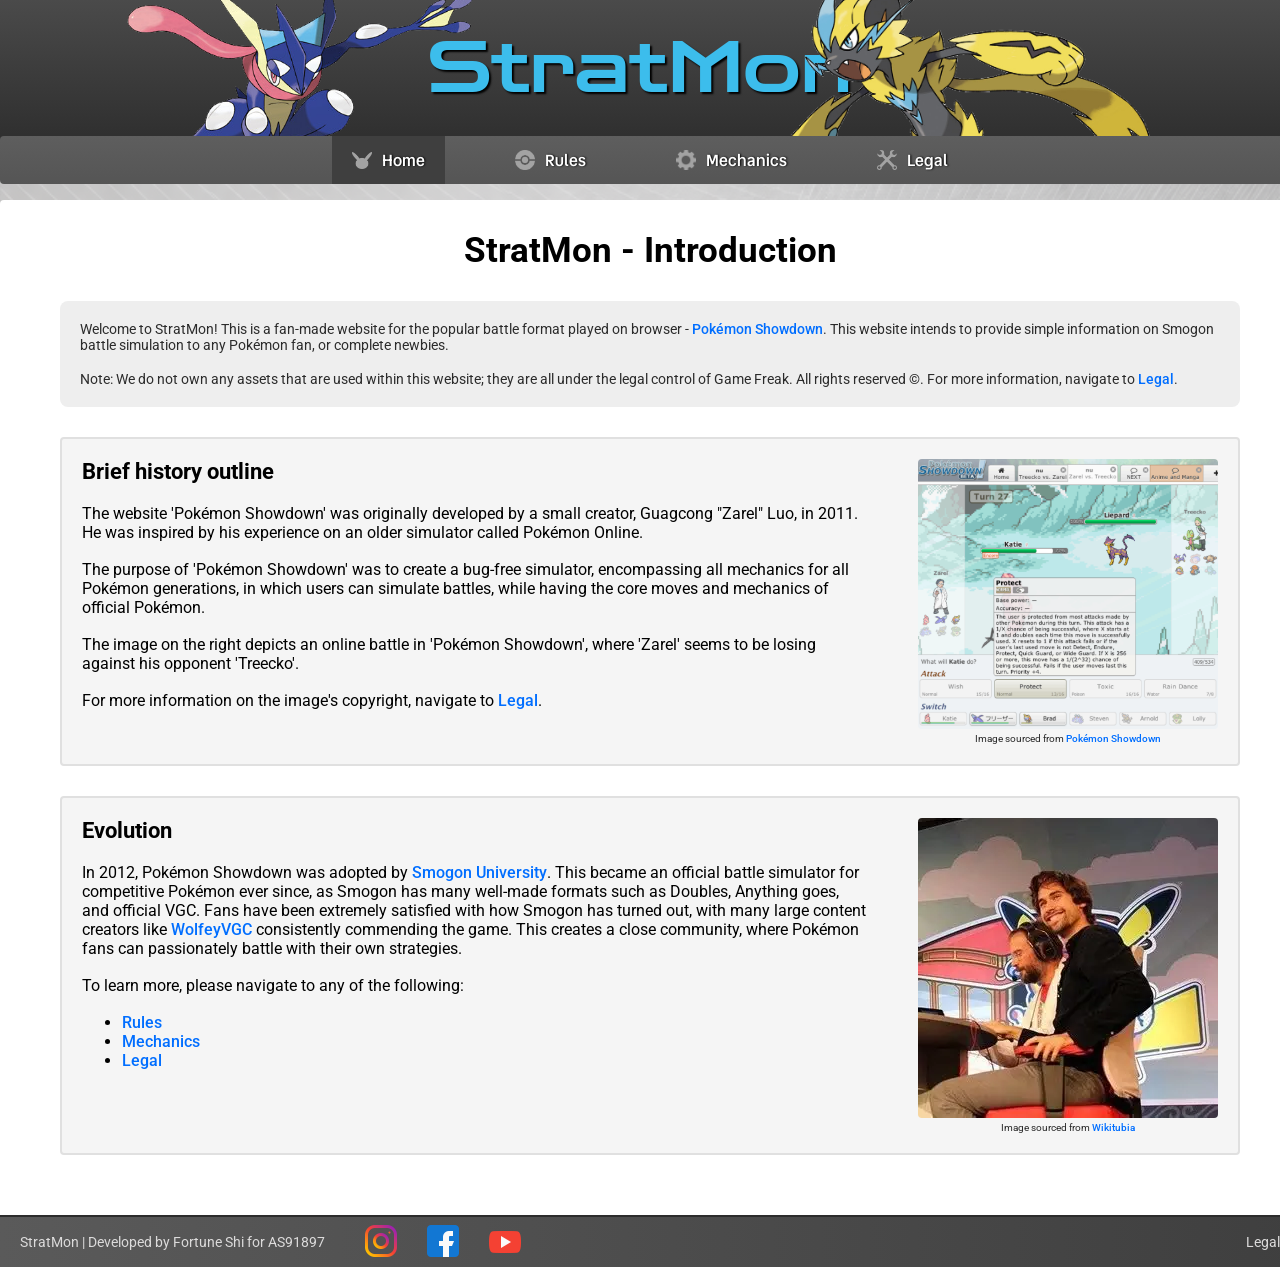
<file: index.html>
<!DOCTYPE html>
<html lang="en">
<head>
    <!--The head area contains all setup information for the website: linking, meta tags and title.-->
    <meta charset="UTF-8">
    <meta name="viewport" content="width=device-width, initial-scale=1.0">
    <meta name="description" content="Learn basic history on Smogon.">
    <title>StratMon - Home</title>
    <link rel="stylesheet" href="css/styles.css"> <!--link for style sheet-->
    <link rel="preconnect" href="https://fonts.googleapis.com">
    <link rel="preconnect" href="https://fonts.gstatic.com" crossorigin>
    <!--link for google fonts-->
    <link href="https://fonts.googleapis.com/css2?family=Vend+Sans:ital,wght@0,300..700;1,300..700&family=Zen+Dots&display=swap" rel="stylesheet">
    <link href="https://fonts.googleapis.com/css2?family=Roboto:ital,wght@0,100..900;1,100..900&display=swap" rel="stylesheet">
    <link rel="icon" href="images/favicon-32x32.png" type="image/x-icon">
</head>
<body> <!--entire page content within body-->
    <header>
        <div id="upper-header"><!--header with title and images to make page seem more interesting-->
            <div id="greninja-div">
                <img src="images/greninja.png" alt="Greninja" id="greninja">
            </div>
            <div id="title">
                <h1 class="stratmon">StratMon</h1>
            </div>
            <div id="zeraora-div">
                <img src="images/zeraora.png" alt="Zeraora" id="zeraora">
            </div>
        </div>
        <nav><!--navigation bar used for all pages to improve usability. allows users to navigater easier-->
            <ul><!--each individual page-->
                <li class="nav-font" style="background-color: #3f3f3f"><a href="index.html"><img src="images/nav-icons/pikachu.png" alt="pikachu-icon">Home</a></li>
                <li class="nav-font"><a href="rules.html"><img src="images/nav-icons/pokeball.png" alt="pokeball-icon">Rules</a></li>
                <li class="nav-font"><a href="mechanics.html"><img src="images/nav-icons/gear.png" alt="gear-icon">Mechanics</a></li>
                <li class="nav-font"><a href="legal.html"><img src="images/nav-icons/wrench.png" alt="wrench-icon">Legal</a></li>
            </ul>
        </nav>
    </header>
    <main>
        <section id="content"><!--extra box to create padding for content, while containing all the content together-->
            <h2 class="roboto-h1">StratMon - Introduction</h2>
            <aside id="grey-box"><!--area for grey box which give basic information of what the page is about-->
                <p class="grey-box-text">Welcome to StratMon! This is a fan-made website for the popular battle format played on browser - <a href="https://pokemonshowdown.com/" target="_blank" class="text-link">Pokémon Showdown</a>. This website intends to provide simple information on Smogon battle simulation to any Pokémon fan, or complete newbies.</p>
                <br>
                <p class="grey-box-text">Note: We do not own any assets that are used within this website; they are all under the legal control of Game Freak. All rights reserved ©. For more information, navigate to <a href="legal.html" class="text-link">Legal</a>.</p>
            </aside>
            <section id="introduction"><!--introduction section with brief history on the start of pokemon showdown-->
                <article class="home-box-content">
                    <article>
                        <h2 class="roboto-h2">Brief history outline</h2>
                        <p class="roboto-p">The website 'Pokémon Showdown' was originally developed by a small creator, Guagcong "Zarel" Luo, in 2011. He was inspired by his experience on an older simulator called Pokémon Online.</p>
                        <br>
                        <p class="roboto-p">The purpose of 'Pokémon Showdown' was to create a bug-free simulator, encompassing all mechanics for all Pokémon generations, in which users can simulate battles, while having the core moves and mechanics of official Pokémon.</p>
                        <br>
                        <p class="roboto-p">The image on the right depicts an online battle in 'Pokémon Showdown', where 'Zarel' seems to be losing against his opponent 'Treecko'.</p>
                        <br>
                        <p class="roboto-p">For more information on the image's copyright, navigate to <a href="legal.html" class="text-link">Legal</a>.</p>
                    </article>
                    <figure>
                        <img src="images/pokemonshowdown-main.png" alt="pokemonshowdown-main" id="main-image"> <!--an image of pokemon showdown gameplay grouped by figure, and with figcaption which helps identify this to screen readers so visually impaired people can use this website -  improves accessibility.-->
                        <figcaption class="description">Image sourced from <a href="https://pokemonshowdown.com/" target="_blank" class="text-link">Pokémon Showdown</a></figcaption>
                    </figure>
                </article>
            </section>
            <section id="evolution"><!--evolution section on how pokemon showdown has come out over the years-->
                <article class="home-box-content">
                    <article id="evolution-text">
                        <h2 class="roboto-h2">Evolution</h2>
                        <p class="roboto-p">In 2012, Pokémon Showdown was adopted by <a href="https://www.smogon.com/" class="text-link" target="_blank">Smogon University</a>. This became an official battle simulator for competitive Pokémon ever since, as Smogon has many well-made formats such as Doubles, Anything goes, and official VGC. Fans have been extremely satisfied with how Smogon has turned out, with many large content creators like <a href="https://www.youtube.com/channel/UC9OZkS1Mhl5UvKSiPrYqsxg" class="text-link" target="_blank">WolfeyVGC</a> consistently commending the game. This creates a close community, where Pokémon fans can passionately battle with their own strategies.</p>
                        <br>
                        <p class="roboto-p">To learn more, please navigate to any of the following:</p>
                        <br>
                        <ul class="roboto-p">
                            <li><a href="rules.html" class="text-link">Rules</a></li>
                            <li><a href="mechanics.html" class="text-link">Mechanics</a></li>
                            <li><a href="legal.html" class="text-link">Legal</a></li>
                        </ul>
                    </article>
                    <figure>
                        <img src="images/wolfeyvgc.png" alt="WolfeyVGC"> <!--an image of wolfeyvgc grouped by figure, and with figcaption which helps identify this to screen readers so visually impaired people can use this website -  improves accessibility.-->
                        <figcaption class="image-main-description">Image sourced from <a href="https://youtube.fandom.com/wiki/WolfeyVGC" class="text-link" target="_blank">Wikitubia</a></figcaption>
                    </figure>
                </article>
            </section>
        </section>
    </main>
    <footer class="roboto"> <!--footer area to give more navigation throughout the entire website same on each page.-->
        <p class="roboto">StratMon | Developed by Fortune Shi for AS91897</p>
        <ul><!--external hyperlinks that will open in a new tab-->
            <li><a href="https://www.instagram.com/strat.mon/" target="_blank"><img src="images/socials/instagram.png" alt="instagram"></a></li>
            <li><a href="https://www.facebook.com/profile.php?id=61574301830272" target="_blank"><img src="images/socials/facebook.png" alt="facebook"></a></li>
            <li><a href="https://www.youtube.com/channel/UCa7fJdWz7Yc4McVzNPlxFxA" target="_blank"><img src="images/socials/youtube.png" alt="youtube"></a></li>
        </ul>
        <a href="legal.html" class="roboto">Legal</a>
    </footer>
</body>
</html>
</file>
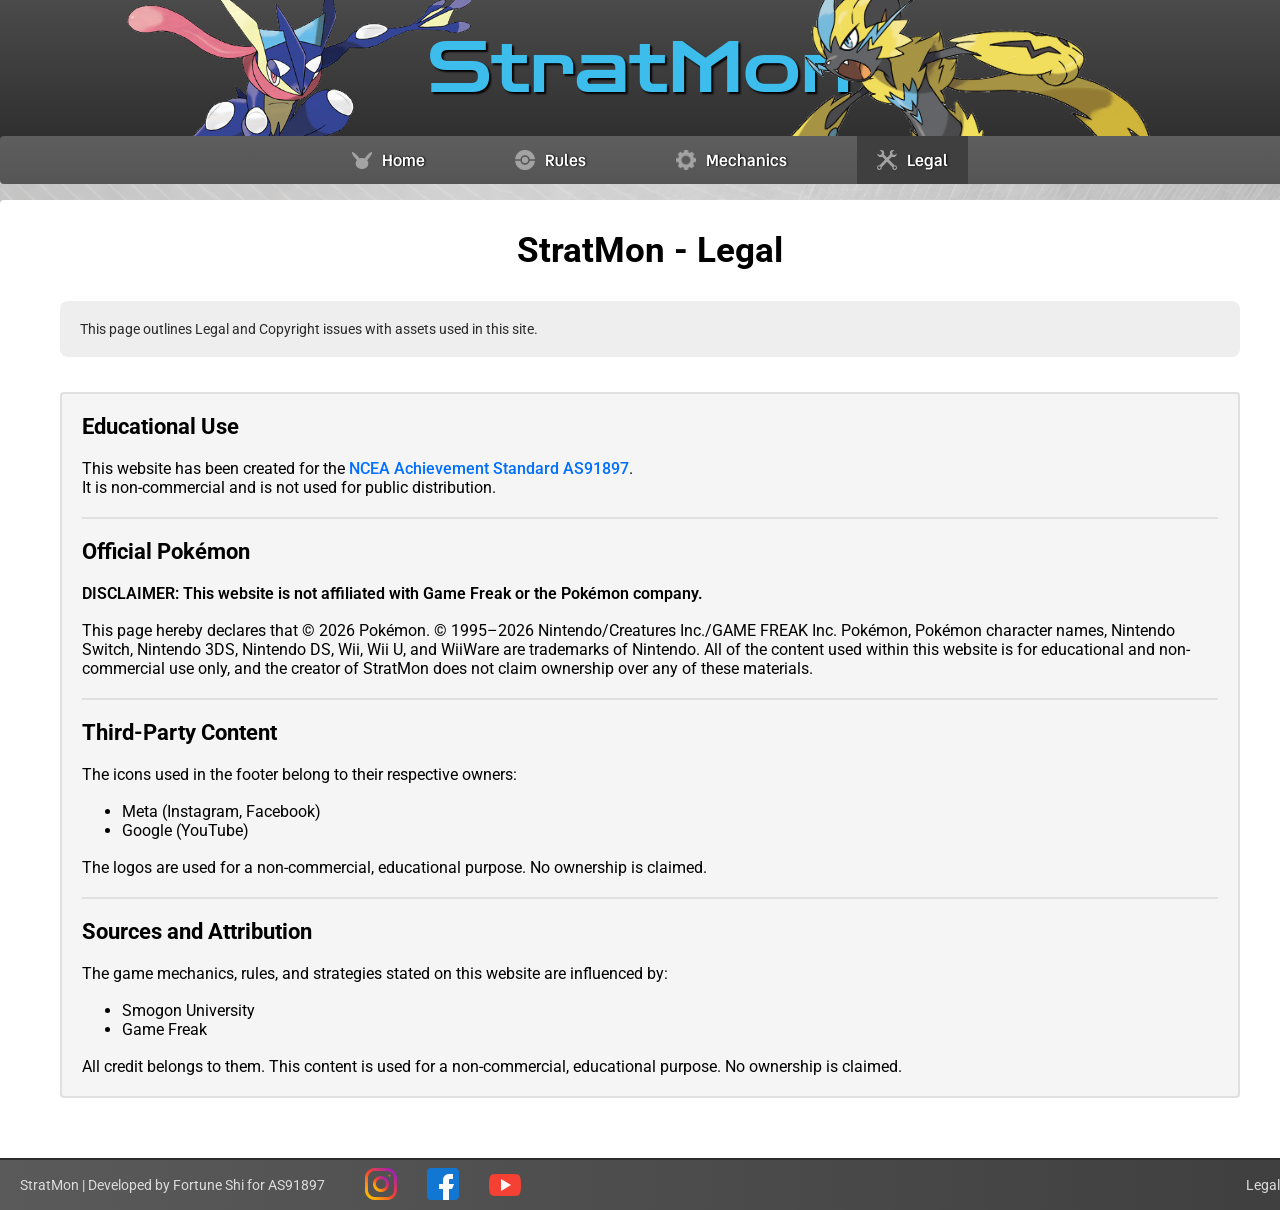
<file: legal.html>
<!DOCTYPE html>
<html lang="en">
<head>
    <!--The head area contains all setup information for the website: linking, meta tags and title.-->
    <meta charset="UTF-8">
    <meta name="viewport" content="width=device-width, initial-scale=1.0">
    <meta name="description" content="Legal page for StratMon">
    <title>StratMon - Legal</title>
    <link rel="stylesheet" href="css/styles.css"> <!--link for style sheet-->
    <link rel="preconnect" href="https://fonts.googleapis.com">
    <link rel="preconnect" href="https://fonts.gstatic.com" crossorigin>
    <!--link for google fonts-->
    <link href="https://fonts.googleapis.com/css2?family=Vend+Sans:ital,wght@0,300..700;1,300..700&family=Zen+Dots&display=swap" rel="stylesheet">
    <link href="https://fonts.googleapis.com/css2?family=Roboto:ital,wght@0,100..900;1,100..900&display=swap" rel="stylesheet">
    <link rel="icon" href="images/favicon-32x32.png" type="image/x-icon">
</head>
<body> <!--main content of legal page-->
    <header><!--header of page with iamges to make it looks more interesting-->
        <div id="upper-header">
            <div id="greninja-div">
                <img src="images/greninja.png" alt="Greninja" id="greninja">
            </div>
            <div id="title">
                <h1 class="stratmon">StratMon</h1>
            </div>
            <div id="zeraora-div">
                <img src="images/zeraora.png" alt="Zeraora" id="zeraora">
            </div>
        </div>
        <nav><!--nav bar which improves usability of the website as it allows the user to navigate.-->
            <ul>
                <li class="nav-font"><a href="index.html"><img src="images/nav-icons/pikachu.png" alt="pikachu-icon">Home</a></li>
                <li class="nav-font"><a href="rules.html"><img src="images/nav-icons/pokeball.png" alt="pokeball-icon">Rules</a></li>
                <li class="nav-font"><a href="mechanics.html"><img src="images/nav-icons/gear.png" alt="gear-icon">Mechanics</a></li>
                <li class="nav-font" style="background-color: #3f3f3f"><a href="legal.html"><img src="images/nav-icons/wrench.png" alt="wrench-icon">Legal</a></li>
            </ul>
        </nav>
    </header>
    <main><!--main content of page-->
        <section id="content"><!--extra box for padding-->
            <h2 class="roboto-h1">StratMon - Legal</h2>
            <aside id="grey-box"><!--grey box note - brief description of the page-->
                <p class="grey-box-text">This page outlines Legal and Copyright issues with assets used in this site.</p>
            </aside>
            <section id="legal-content"><!--all legal content for page-->
                <div id="legal-content-text">
                    <article id="legal-top"><!--legal section without top border and top padding for educational use-->
                        <h2 class="roboto-h2">Educational Use</h2>
                        <p class="roboto-p">This website has been created for the <a href="https://www.nzqa.govt.nz/ncea/assessment/view-detailed.do?standardNumber=91897" class="text-link" target="_blank">NCEA Achievement Standard AS91897</a>.</p>
                        <p class="roboto-p">It is non-commercial and is not used for public distribution.</p>
                    </article>
                    <article class="legal"><!--legal section with all margin and border addressing official pokemon-->
                        <h2 class="roboto-h2">Official Pokémon</h2>
                        <p class="roboto-bold">DISCLAIMER: This website is not affiliated with Game Freak or the Pokémon company.</p>
                        <br>
                        <p class="roboto-p">This page hereby declares that © 2026 Pokémon. © 1995–2026 Nintendo/Creatures Inc./GAME FREAK Inc. Pokémon, Pokémon character names, Nintendo Switch, Nintendo 3DS, Nintendo DS, Wii, Wii U, and WiiWare are trademarks of Nintendo. All of the content used within this website is for educational and non-commercial use only, and the creator of StratMon does not claim ownership over any of these materials.</p>
                    </article>
                    <article class="legal">
                        <h2 class="roboto-h2">Third-Party Content</h2> <!--legal section addressing the owners for the icons used in the footer-->
                        <p class="roboto-p">The icons used in the footer belong to their respective owners:</p>     
                        <br>
                        <ul class="roboto-p">
                            <li>Meta (Instagram, Facebook)</li>
                            <li>Google (YouTube)</li>
                        </ul>
                    <br>
                    <p class="roboto-p">The logos are used for a non-commercial, educational purpose. No ownership is claimed.</p>
                    </article>
                    <article id="legal-bottom"><!--legal section without bottom border and bottom padding addressing the game mechanics and rules etc-->
                        <h2 class="roboto-h2">Sources and Attribution</h2>
                        <p class="roboto-p">The game mechanics, rules, and strategies stated on this website are influenced by:</p>
                        <br>
                        <ul class="roboto-p">
                            <li>Smogon University</li>
                            <li>Game Freak</li>
                        </ul>
                        <br>
                        <p class="roboto-p">All credit belongs to them. This content is used for a non-commercial, educational purpose. No ownership is claimed.</p>
                    </article>
                </div>
            </section>
        </section>
    </main>
    <footer class="roboto"><!--footer which adds more navigation and information, used consistently throughout the pages, with external hyperlinks-->
        <p class="roboto">StratMon | Developed by Fortune Shi for AS91897</p>
        <ul>
            <li><a href="https://www.instagram.com/strat.mon/" target="_blank"><img src="images/socials/instagram.png" alt="instagram"></a></li>
            <li><a href="https://www.facebook.com/profile.php?id=61574301830272" target="_blank"><img src="images/socials/facebook.png" alt="facebook"></a></li>
            <li><a href="https://www.youtube.com/channel/UCa7fJdWz7Yc4McVzNPlxFxA" target="_blank"><img src="images/socials/youtube.png" alt="youtube"></a></li>
        </ul>
        <a href="legal.html" class="roboto">Legal</a>
    </footer>
</body>
</html>
</file>
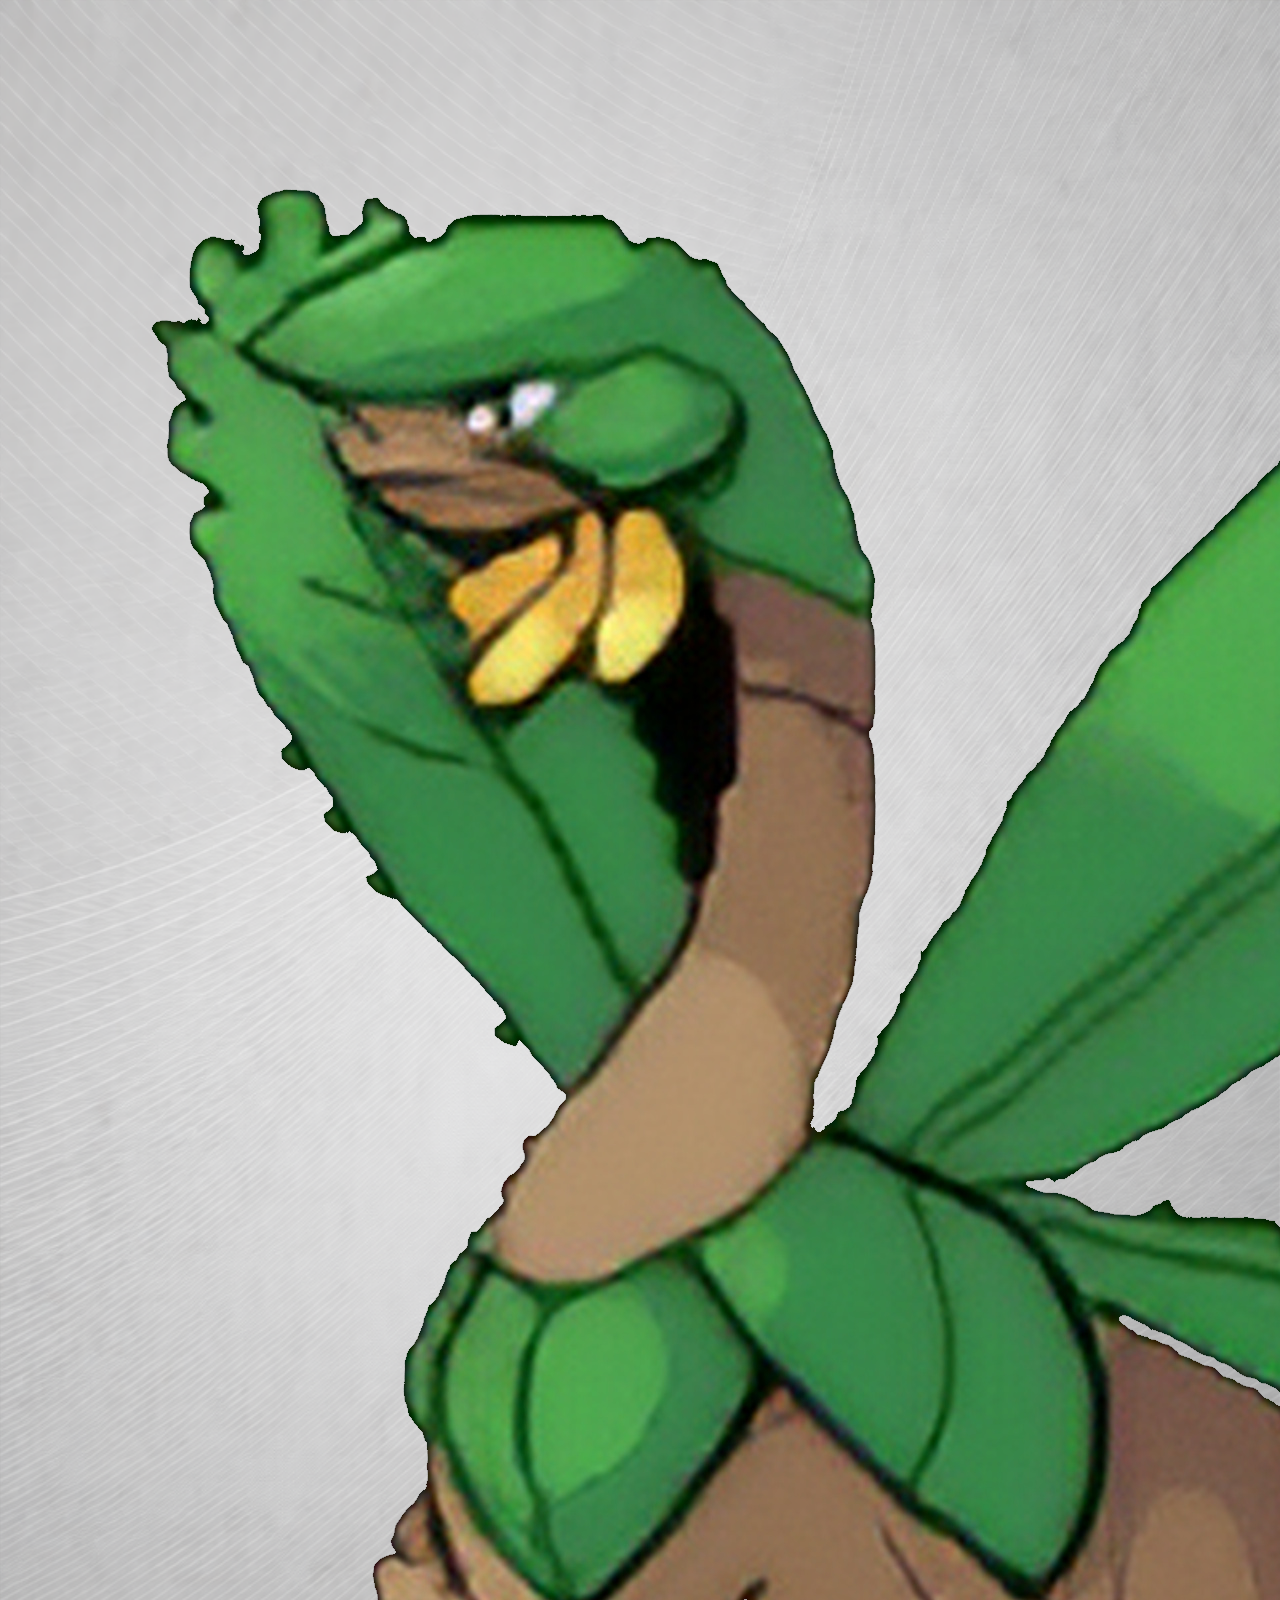
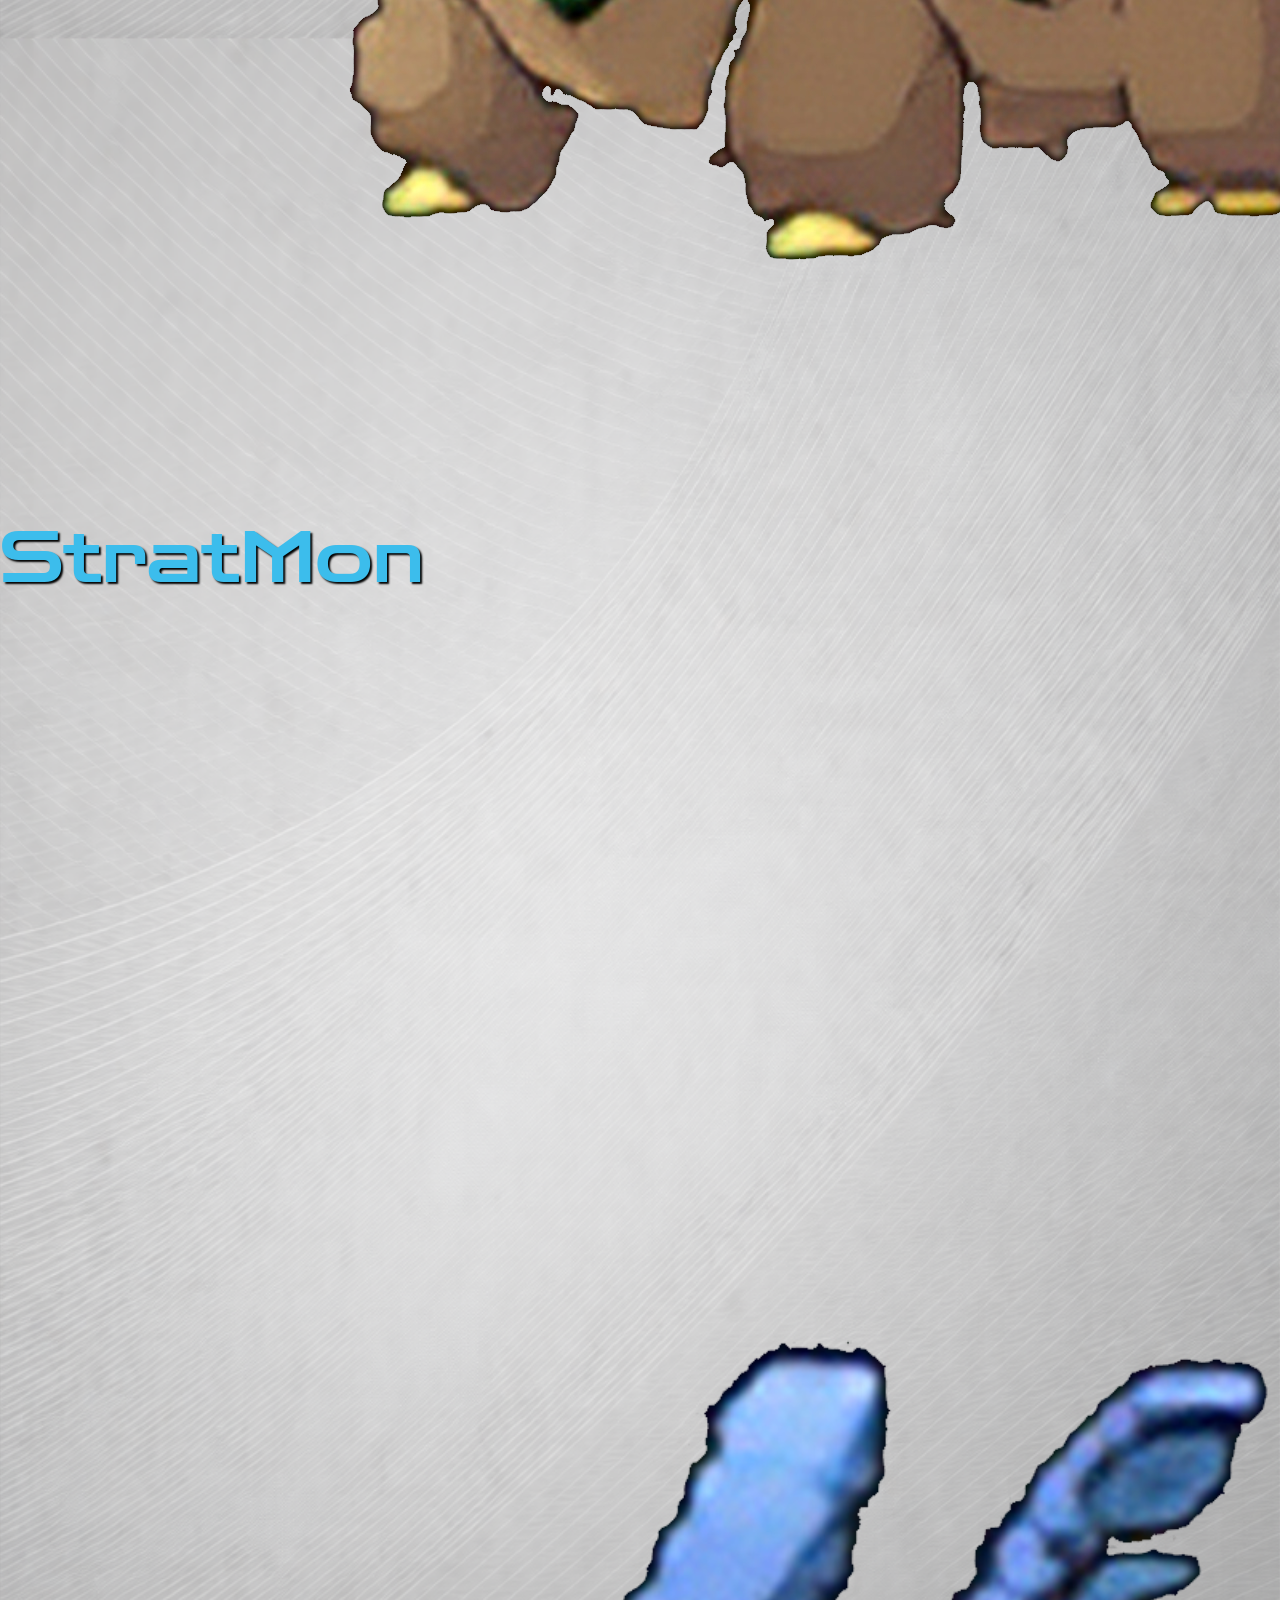
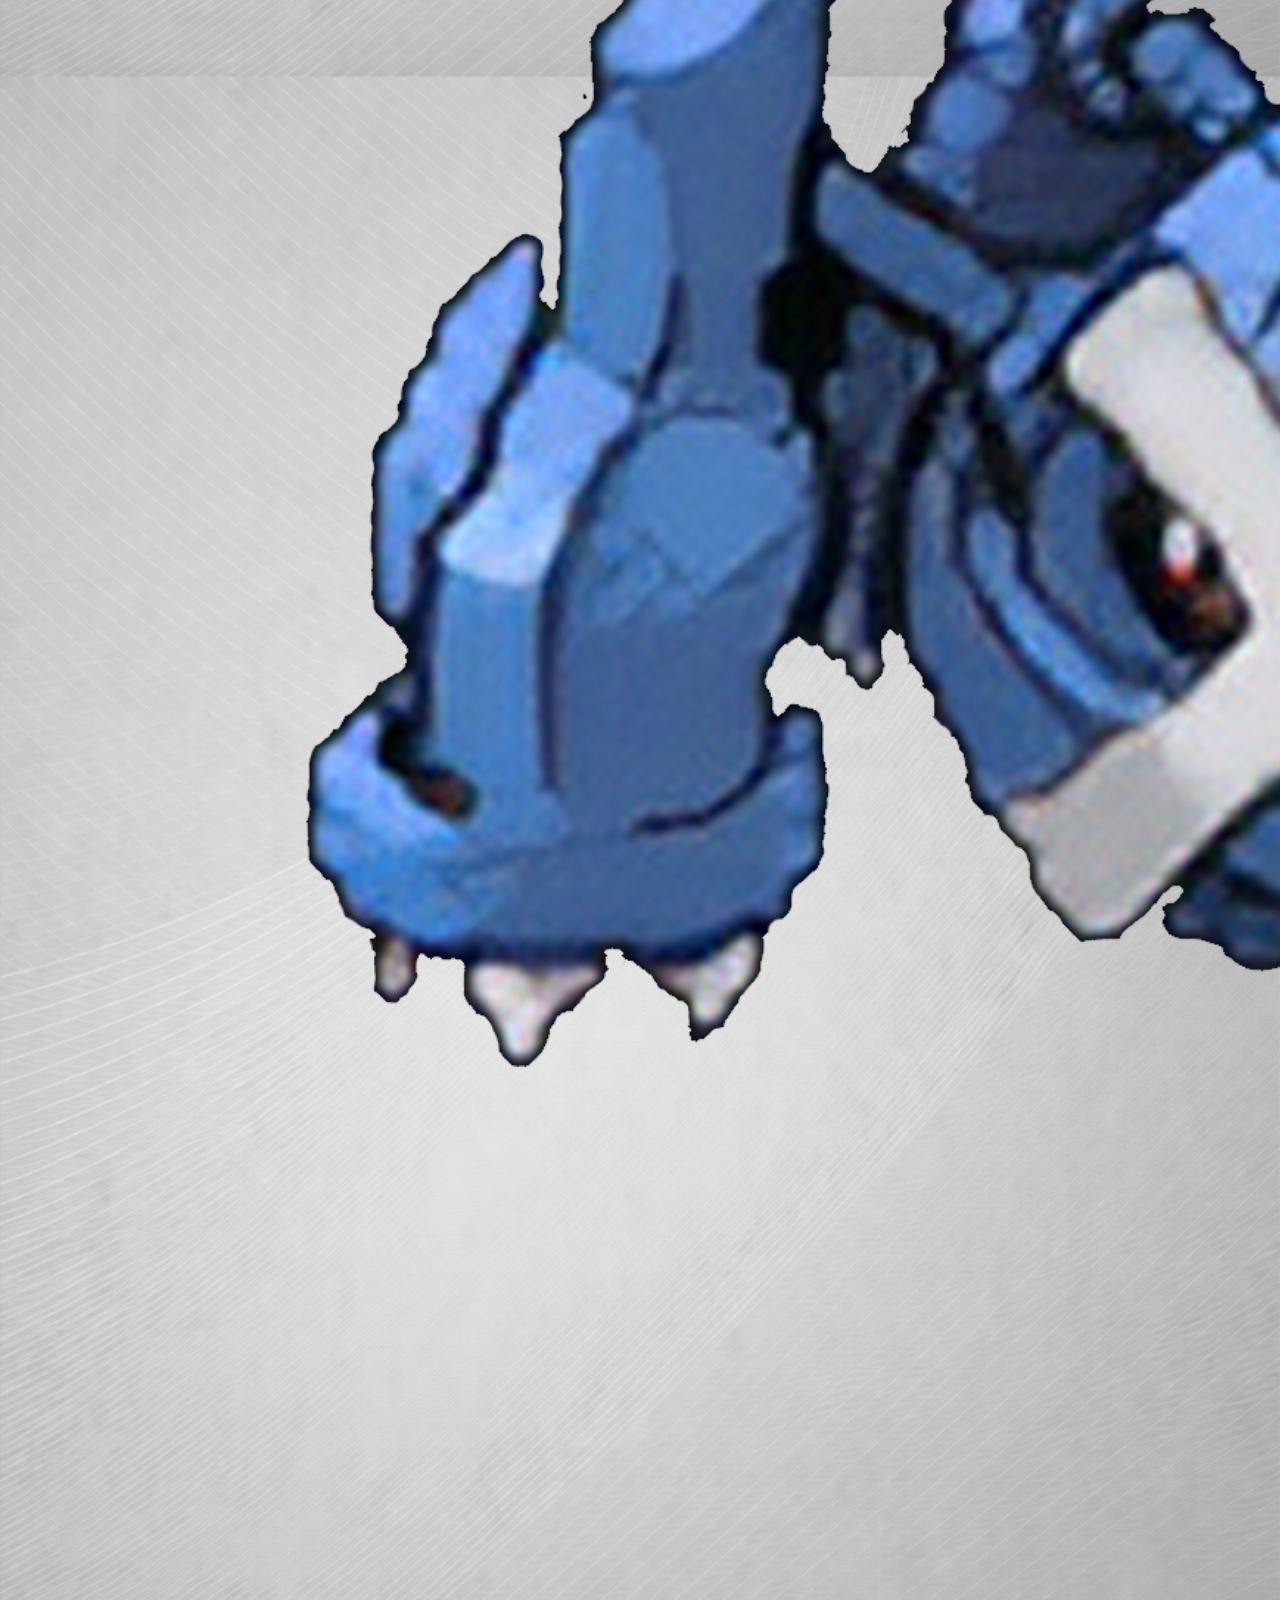
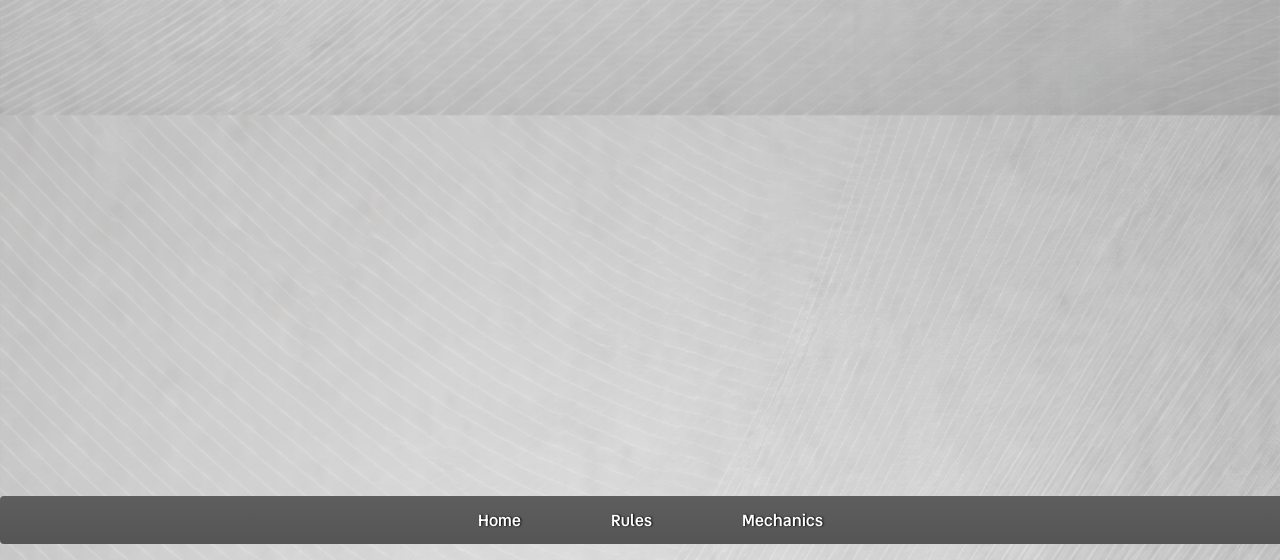
<file: nav.html>
<!DOCTYPE html>
<html lang="en">
<head>
    <meta charset="UTF-8">
    <meta name="viewport" content="width=device-width, initial-scale=1.0">
    <title>Document</title>
    <link rel="stylesheet" href="css/styles.css">
    <link rel="preconnect" href="https://fonts.googleapis.com">
    <link rel="preconnect" href="https://fonts.gstatic.com" crossorigin>
    <link href="https://fonts.googleapis.com/css2?family=Vend+Sans:ital,wght@0,300..700;1,300..700&family=Zen+Dots&display=swap" rel="stylesheet">
</head>
<header>
    <div id="upperheader">
        <img src="images/357.png" alt="Tropius">
        <h1 class="stratmon">StratMon</h1>
        <img src="images/376.png" alt="Metagross">
    </div>
    <nav>
        <ul>
            <li class="nav-font"><a href="#">Home</a></li>
            <li class="nav-font"><a href="#">Rules</a></li>
            <li class="nav-font"><a href="#">Mechanics</a></li>
        </ul>
    </nav>
</header>
<body>
 
</body>
</html>
</file>
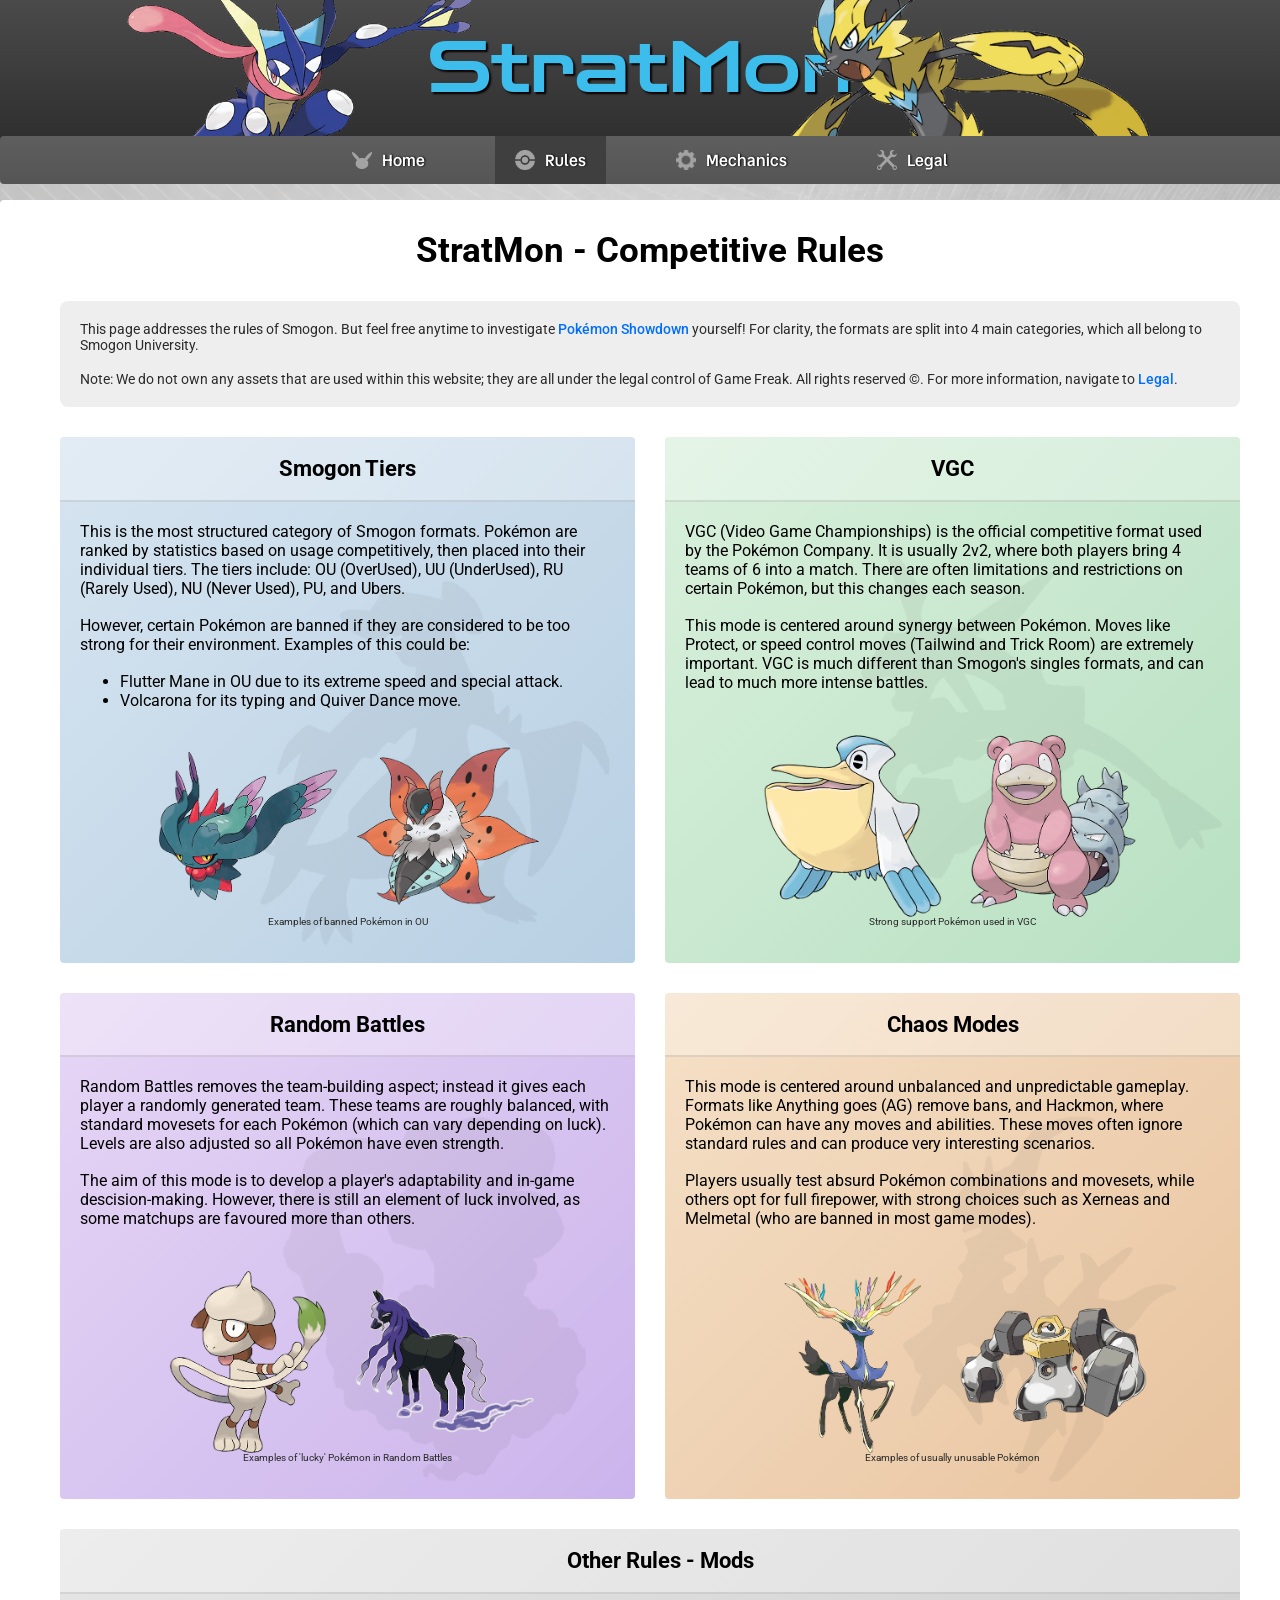
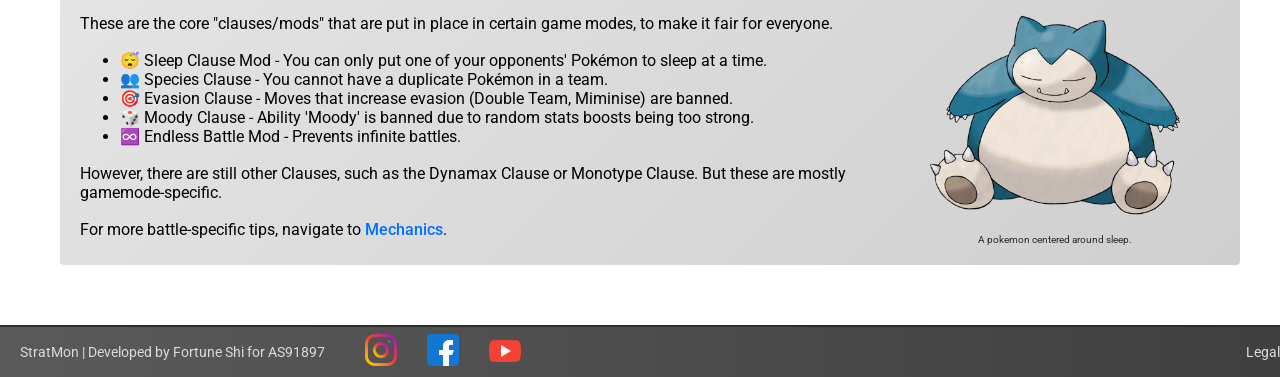
<file: rules.html>
<!DOCTYPE html>
<html lang="en">
<head>
    <!--The head area contains all setup information for the website: linking, meta tags and title.-->
    <meta charset="UTF-8">
    <meta name="viewport" content="width=device-width, initial-scale=1.0">
    <meta name="description" content="Learn basic formats and rules for Smogon.">
    <title>StratMon - Rules</title>
    <link rel="stylesheet" href="css/styles.css"> <!--linking to the style sheet so page appearance can be changed-->
    <link rel="preconnect" href="https://fonts.googleapis.com">
    <link rel="preconnect" href="https://fonts.gstatic.com" crossorigin> <!--linking to google fonts so that the fonts can be used within css to apply fonts to the page-->
    <link href="https://fonts.googleapis.com/css2?family=Vend+Sans:ital,wght@0,300..700;1,300..700&family=Zen+Dots&display=swap" rel="stylesheet">
    <link href="https://fonts.googleapis.com/css2?family=Roboto:ital,wght@0,100..900;1,100..900&display=swap" rel="stylesheet">
    <link rel="icon" href="images/favicon-32x32.png" type="image/x-icon">
</head>
<body> <!--main content of legal page-->
    <header><!--header of page with iamges to make it looks more interesting-->
        <div id="upper-header">
            <div id="greninja-div">
                <img src="images/greninja.png" alt="Greninja" id="greninja">
            </div>
            <div id="title">
                <h1 class="stratmon">StratMon</h1>
            </div>
            <div id="zeraora-div">
                <img src="images/zeraora.png" alt="Zeraora" id="zeraora">
            </div>
        </div>
        <nav> <!--nav bar which improves usability of the website as it allows the user to navigate.-->
            <ul>
                <li class="nav-font"><a href="index.html"><img src="images/nav-icons/pikachu.png" alt="pikachu-icon">Home</a></li>
                <li class="nav-font" style="background-color: #3f3f3f"><a href="#"><img src="images/nav-icons/pokeball.png" alt="pokeball-icon">Rules</a></li>
                <li class="nav-font"><a href="mechanics.html"><img src="images/nav-icons/gear.png" alt="gear-icon">Mechanics</a></li>
                <li class="nav-font"><a href="legal.html"><img src="images/nav-icons/wrench.png" alt="wrench-icon">Legal</a></li>
            </ul>
        </nav>
    </header>
    <main><!--main content of page-->
        <section id="content"><!--extra box for padding-->
            <h2 class="roboto-h1">StratMon - Competitive Rules</h2> 
            <aside id="grey-box"> <!--grey box note - brief description of the page-->
                <p class="grey-box-text">This page addresses the rules of Smogon. But feel free anytime to investigate <a href="https://pokemonshowdown.com/" target="_blank" class="text-link">Pokémon Showdown</a> yourself! For clarity, the formats are split into 4 main categories, which all belong to Smogon University.</p>
                <br>
                <p class="grey-box-text">Note: We do not own any assets that are used within this website; they are all under the legal control of Game Freak. All rights reserved ©. For more information, navigate to <a href="legal.html" class="text-link">Legal</a>.</p>
            </aside>
            <div id="boxes"> <!--full flexbox container for all 4 boxes on the page to that they can all be organised into a grid-->
                <div id="left-box"> <!--group into a left box so 2 boxes can be vertically positioned on the left of the horizontal flexbox-->
                    <section id="top-left-box"> <!--the top left box which explains the smogon tiers split into a h2 section and a text section-->
                        <div class="top-left-h2"> 
                            <h2 class="roboto-h2-center">Smogon Tiers</h2>
                        </div>
                        <article class="box-content"> <!--box content for padding to add a space border to the content-->
                            <p class="roboto-p">This is the most structured category of Smogon formats. Pokémon are ranked by statistics based on usage competitively, then placed into their individual tiers. The tiers include: OU (OverUsed), UU (UnderUsed), RU (Rarely Used), NU (Never Used), PU, and Ubers. </p>
                            <br>
                            <p class="roboto-p">However, certain Pokémon are banned if they are considered to be too strong for their environment. Examples of this could be:</p>
                            <br>
                            <ul class="roboto-p"> <!--small list for examples of OP banned pokemon-->
                                <li>Flutter Mane in OU due to its extreme speed and special attack.</li>
                                <li>Volcarona for its typing and Quiver Dance move.</li>
                            </ul>
                            <figure>
                                <div class="box-images"> <!--using a flex box for the images for better organization-->
                                    <img src="images/flutter-mane.png" alt="flutter mane">
                                    <img src="images/volcarona.png" alt="volcarona"> <!--again, using a figure and figcaption to make it easier for screen readers to identify this for the user with visual impairments.-->
                                </div>
                                <figcaption class="description">Examples of banned Pokémon in OU</figcaption>
                            </figure>
                        </article>
                    </section> <!--the rest of the 3 boxes are structured the same-->
                    <section id="bottom-left-box">
                        <div class="top-left-h2">
                            <h2 class="roboto-h2-center">Random Battles</h2>
                        </div>
                        <article class="box-content">
                            <p class="roboto-p">Random Battles removes the team-building aspect; instead it gives each player a randomly generated team. These teams are roughly balanced, with standard movesets for each Pokémon (which can vary depending on luck). Levels are also adjusted so all Pokémon have even strength.</p>
                            <br>
                            <p class="roboto-p">The aim of this mode is to develop a player's adaptability and in-game descision-making. However, there is still an element of luck involved, as some matchups are favoured more than others.</p>
                            <figure>
                                <div class="box-images"> 
                                    <img src="images/smeargle.png" alt="smeargle">
                                    <img src="images/spectier.png" alt="spectrier">
                                </div>
                                <figcaption class="description">Examples of 'lucky' Pokémon in Random Battles</figcaption>
                            </figure>
                        </article>
                    </section>
                </div>
                <div id="right-box"> <!--group into a right box so 2 boxes can be vertically positioned on the right of the horizontal flexbox-->
                    <section id="top-right-box">
                        <div class="top-left-h2">
                            <h2 class="roboto-h2-center">VGC</h2>
                        </div>
                        <article class="box-content">
                            <p class="roboto-p">VGC (Video Game Championships) is the official competitive format used by the Pokémon Company. It is usually 2v2, where both players bring 4 teams of 6 into a match. There are often limitations and restrictions on certain Pokémon, but this changes each season.</p>
                            <br>
                            <p class="roboto-p">This mode is centered around synergy between Pokémon. Moves like Protect, or speed control moves (Tailwind and Trick Room) are extremely important. VGC is much different than Smogon's singles formats, and can lead to much more intense battles.</p>
                            <br>
                            <figure>
                                <div class="box-images">
                                    <img src="images/pelipper.png" alt="pelipper">
                                    <img src="images/slowbro.png" alt="slowbro">
                                </div>
                                <figcaption class="description">Strong support Pokémon used in VGC</figcaption>
                            </figure>
                        </article>
                    </section>
                    <section id="bottom-right-box">
                        <div class="top-left-h2">
                            <h2 class="roboto-h2-center">Chaos Modes</h2>
                        </div>
                        <article class="box-content">
                            <p class="roboto-p">This mode is centered around unbalanced and unpredictable gameplay. Formats like Anything goes (AG) remove bans, and Hackmon, where Pokémon can have any moves and abilities. These moves often ignore standard rules and can produce very interesting scenarios.</p>
                            <br>
                            <p class="roboto-p">Players usually test absurd Pokémon combinations and movesets, while others opt for full firepower, with strong choices such as Xerneas and Melmetal (who are banned in most game modes).</p>
                            <br>
                            <figure>
                                <div class="box-images">
                                    <img src="images/xerneas.png" alt="xerneas">
                                    <img src="images/melmetal.png" alt="melmetal">
                                </div>
                                <figcaption class="description">Examples of usually unusable Pokémon</figcaption>
                            </figure>
                        </article>
                    </section>
                </div>
            </div>
            <section id="bottom-box"> <!--the bottom section of the rules page will offer information of additional rules of pokemon showdown classified in its own grey box-->
                <div class="top-left-h2"> <!--again, the h2 heading is isolated from the text of the box content to better identify what the card is about-->
                    <h2 id="bottom-h2">Other Rules - Mods</h2>
                </div>
                <article id="bottom-box-content"> <!--padding for the text and orders everything into a manageable box-->
                    <article>
                        <p class="roboto-p">These are the core "clauses/mods" that are put in place in certain game modes, to make it fair for everyone.</p>
                        <br>
                        <ul class="roboto-p"> <!--a list of mods and clauses in pokemon showdown - added emojis so that the user can relate this instantly to an idea - recognition rather than recall. i did this throughout the website. just to clarify this isnt chatgpt, humans can use emojis too!-->
                            <li>😴 Sleep Clause Mod - You can only put one of your opponents' Pokémon to sleep at a time.</li>
                            <li>👥 Species Clause - You cannot have a duplicate Pokémon in a team.</li>
                            <li>🎯 Evasion Clause - Moves that increase evasion (Double Team, Miminise) are banned.</li>
                            <li>🎲 Moody Clause - Ability 'Moody' is banned due to random stats boosts being too strong.</li>
                            <li>♾️ Endless Battle Mod - Prevents infinite battles.</li>
                        </ul>
                        <br>
                        <p class="roboto-p">However, there are still other Clauses, such as the Dynamax Clause or Monotype Clause. But these are mostly gamemode-specific.</p>
                        <br>
                        <p class="roboto-p">For more battle-specific tips, navigate to <a href="mechanics.html" class="text-link">Mechanics</a>.</p>
                    </article>
                    <figure id="bottom-images"> <!--another figure - figcaption structure like mentioned above-->
                        <img src="images/snorlax.png" alt="snorlax">
                        <figcaption class="description">A pokemon centered around sleep.</figcaption>
                    </figure>
                </article>
            </section>
        </section>
    </main>
    <footer class="roboto"> <!--footer for more navigation of external hyperlinks and to give a visual close to the page. will be used consistently throughout the website-->
        <p class="roboto">StratMon | Developed by Fortune Shi for AS91897</p>
        <ul>
            <li><a href="https://www.instagram.com/strat.mon/" target="_blank"><img src="images/socials/instagram.png" alt="instagram"></a></li>
            <li><a href="https://www.facebook.com/profile.php?id=61574301830272" target="_blank"><img src="images/socials/facebook.png" alt="facebook"></a></li>
            <li><a href="https://www.youtube.com/channel/UCa7fJdWz7Yc4McVzNPlxFxA" target="_blank"><img src="images/socials/youtube.png" alt="youtube"></a></li>
        </ul>
        <a href="legal.html" class="roboto">Legal</a>
    </footer>
</body>
</html>
</file>
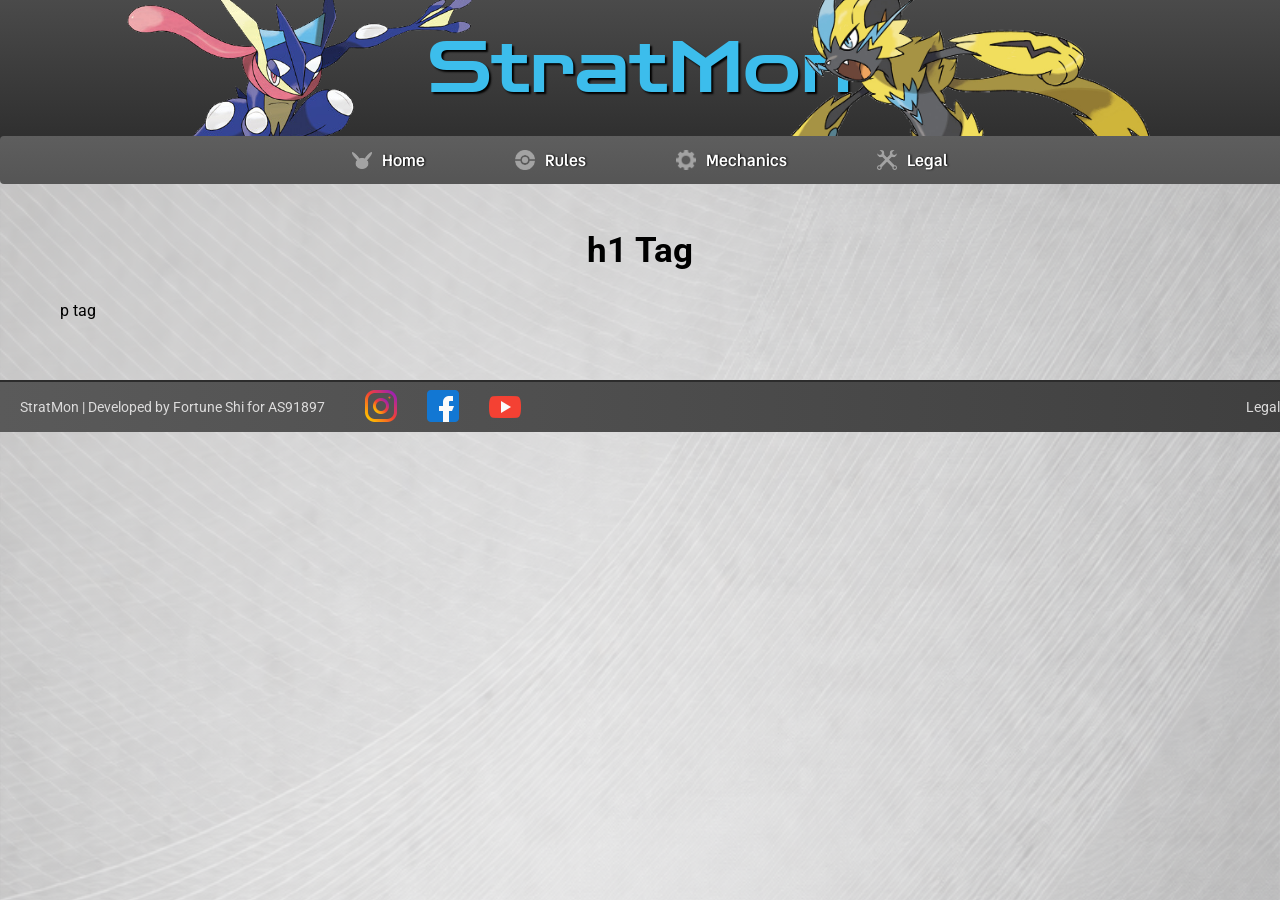
<file: template.html>
<!DOCTYPE html>
<html lang="en">
<head>
    <meta charset="UTF-8">
    <meta name="viewport" content="width=device-width, initial-scale=1.0">
    <title>StratMon</title>
    <link rel="stylesheet" href="css/styles.css">
    <link rel="preconnect" href="https://fonts.googleapis.com">
    <link rel="preconnect" href="https://fonts.gstatic.com" crossorigin>
    <link href="https://fonts.googleapis.com/css2?family=Vend+Sans:ital,wght@0,300..700;1,300..700&family=Zen+Dots&display=swap" rel="stylesheet">
    <link href="https://fonts.googleapis.com/css2?family=Roboto:ital,wght@0,100..900;1,100..900&display=swap" rel="stylesheet">
    <link href="https://fonts.googleapis.com/css2?family=Roboto:ital,wght@0,100..900;1,100..900&display=swap" rel="stylesheet">
</head>
<body>
    <header>
        <div id="upper-header">
            <div id="greninja-div">
                <img src="images/greninja.png" alt="Greninja" id="greninja">
            </div>
            <div id="title">
                <h1 class="stratmon">StratMon</h1>
            </div>
            <div id="zeraora-div">
                <img src="images/zeraora.png" alt="Zeraora" id="zeraora">
            </div>
        </div>
        <nav>
            <ul>
                <li class="nav-font"><a href="#"><img src="images/nav-icons/pikachu.png" alt="pikachu-icon">Home</a></li>
                <li class="nav-font"><a href="#"><img src="images/nav-icons/pokeball.png" alt="pokeball-icon">Rules</a></li>
                <li class="nav-font"><a href="#"><img src="images/nav-icons/gear.png" alt="gear-icon">Mechanics</a></li>
                <li class="nav-font"><a href="#"><img src="images/nav-icons/wrench.png" alt="wrench-icon">Legal</a></li>
            </ul>
        </nav>
    </header>
    <div id="main-content">
        <div id="content">
            <h1 class="roboto-h1">h1 Tag</h1>
            <p class="roboto-p">p tag</p>
        </div>
    </div>
    <footer class="roboto">
        <p class="roboto">StratMon | Developed by Fortune Shi for AS91897</p>
        <ul>
            <li><a href=""><img src="images/socials/instagram.png" alt="instagram"></a></li>
            <li><a href=""><img src="images/socials/facebook.png" alt="facebook"></a></li>
            <li><a href=""><img src="images/socials/youtube.png" alt="youtube"></a></li>
        </ul>
        <a href="" class="roboto">Legal</a>
    </footer>
</body>
</html>
</file>
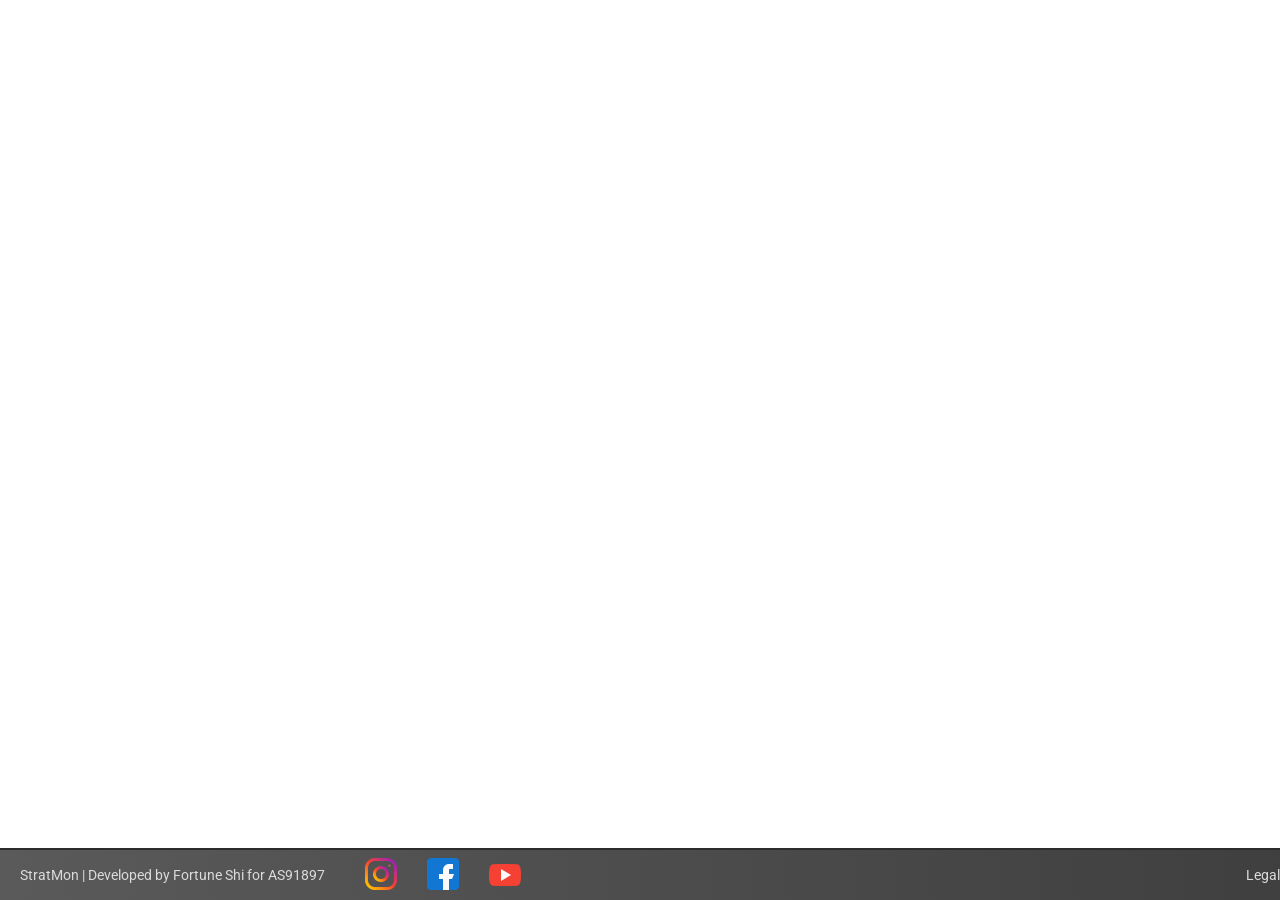
<file: trialing/footer1.html>
<!DOCTYPE html>
<html lang="en">
<head>
    <meta charset="UTF-8">
    <meta name="viewport" content="width=device-width, initial-scale=1.0">
    <title>Document</title>
    <link rel="stylesheet" href="css/styles-footer-1.css">
    <link rel="preconnect" href="https://fonts.googleapis.com">
    <link rel="preconnect" href="https://fonts.gstatic.com" crossorigin>
    <link href="https://fonts.googleapis.com/css2?family=Roboto:ital,wght@0,100..900;1,100..900&display=swap" rel="stylesheet">
</head>
<body>

<footer class="roboto">
    <p class="roboto">StratMon | Developed by Fortune Shi for AS91897</p>
    <ul>
        <li><a href=""><img src="images/socials/instagram.png" alt="instagram"></a></li>
        <li><a href=""><img src="images/socials/facebook.png" alt="facebook"></a></li>
        <li><a href=""><img src="images/socials/youtube.png" alt="youtube"></a></li>
    </ul>
    <a href="" class="roboto">Legal</a>
</footer>
</body>

</html>
</file>
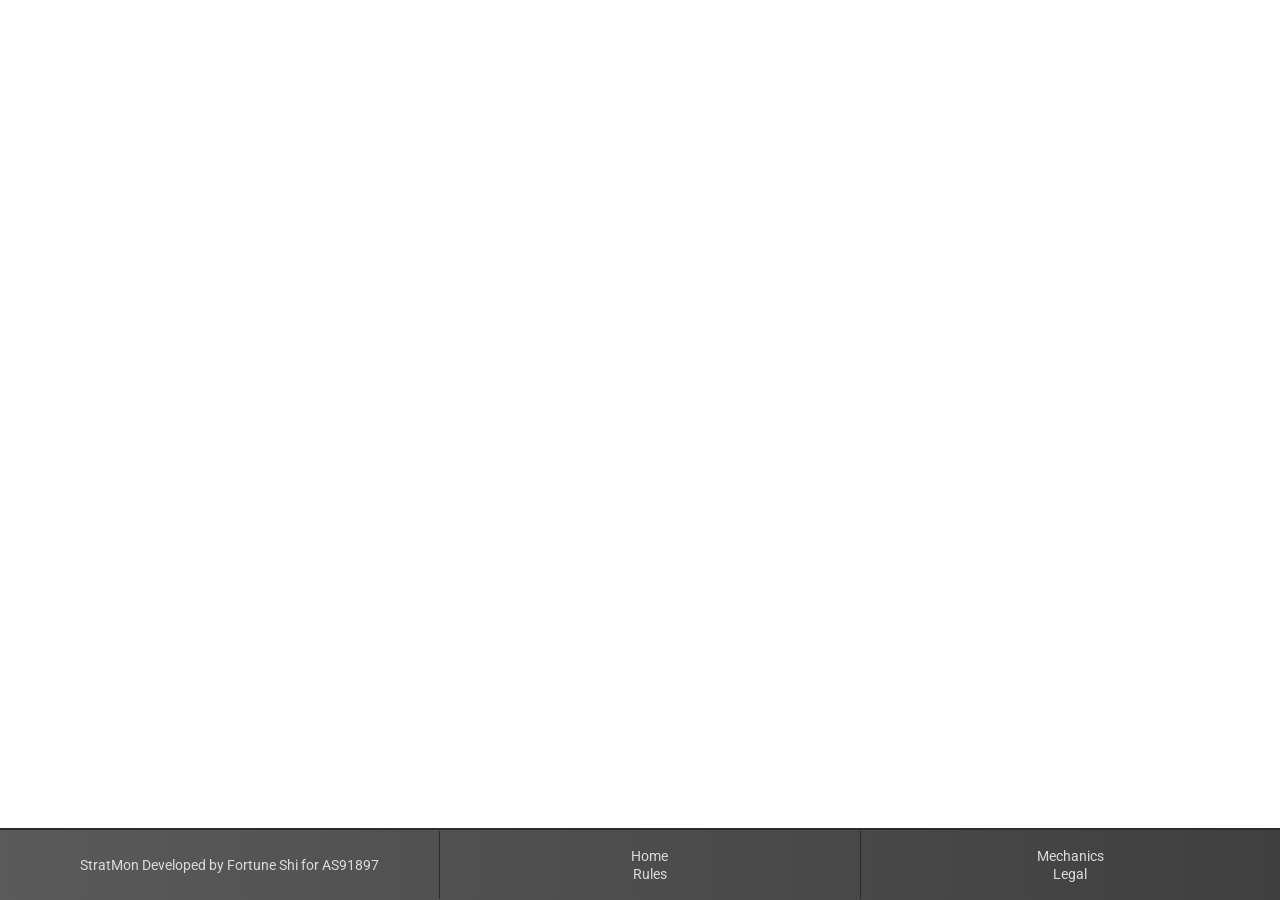
<file: trialing/footer2.html>
<!DOCTYPE html>
<html lang="en">
<head>
    <meta charset="UTF-8">
    <meta name="viewport" content="width=device-width, initial-scale=1.0">
    <title>Document</title>
    <link rel="stylesheet" href="css/styles-footer-2.css">
    <link rel="preconnect" href="https://fonts.googleapis.com">
    <link rel="preconnect" href="https://fonts.gstatic.com" crossorigin>
    <link href="https://fonts.googleapis.com/css2?family=Roboto:ital,wght@0,100..900;1,100..900&display=swap" rel="stylesheet">
</head>
<body>

<footer>
    <div id="left-footer">
        <p class="roboto">StratMon Developed by Fortune Shi for AS91897</p>
    </div>
    <div id="middle-footer">
        <ul>
            <li><a href="" class="roboto">Home</a></li>
            <li><a href="" class="roboto">Rules</a></li>
        </ul>
    </div>
    <div id="right-footer">
        <ul>
            <li><a href="" class="roboto">Mechanics</a></li>
            <li><a href="" class="roboto">Legal</a></li>
        </ul>
    </div>
</footer>
</body>

</html>
</file>
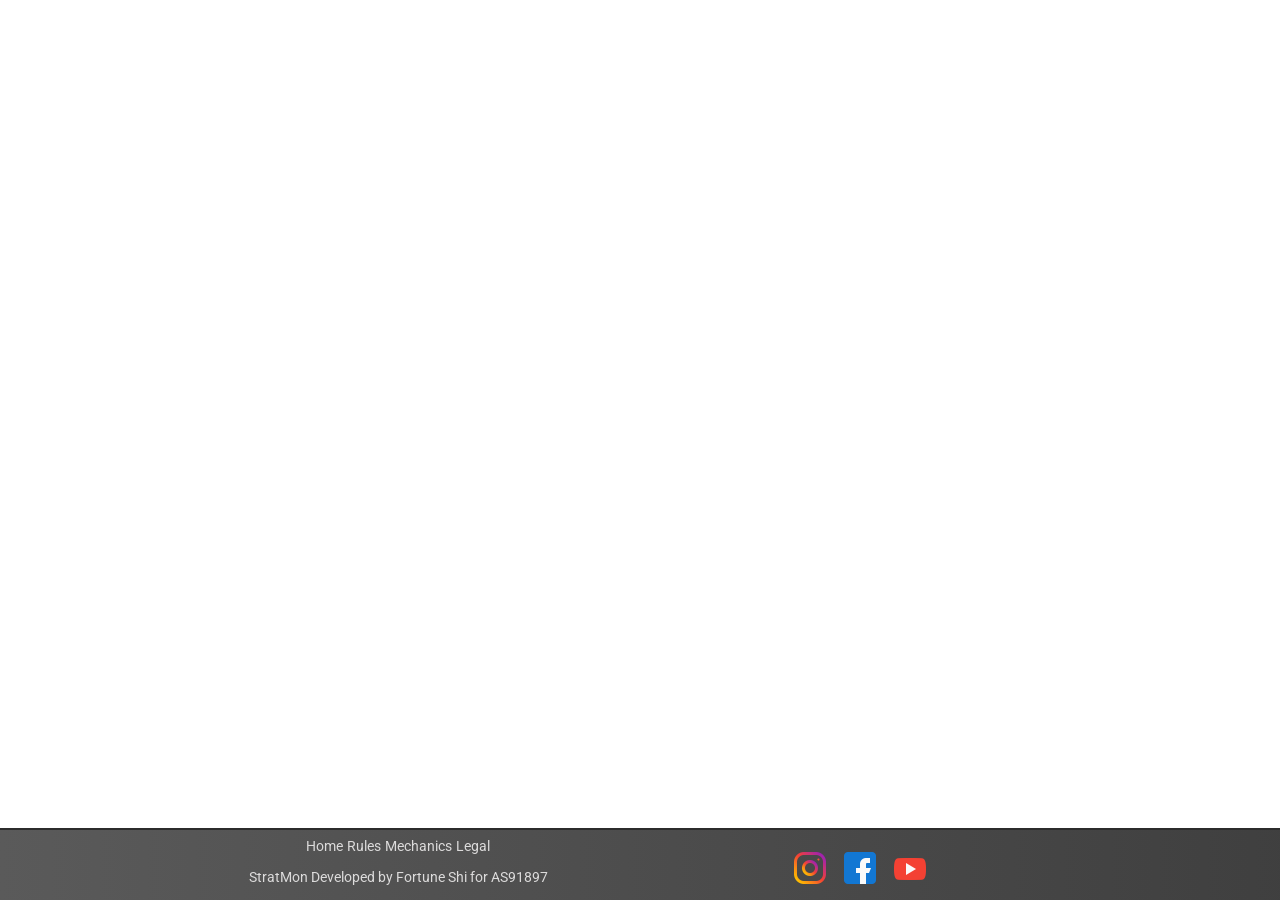
<file: trialing/footer3.html>
<!DOCTYPE html>
<html lang="en">
<head>
    <meta charset="UTF-8">
    <meta name="viewport" content="width=device-width, initial-scale=1.0">
    <title>Document</title>
    <link rel="stylesheet" href="css/styles-footer-3.css">
    <link rel="preconnect" href="https://fonts.googleapis.com">
    <link rel="preconnect" href="https://fonts.gstatic.com" crossorigin>
    <link href="https://fonts.googleapis.com/css2?family=Roboto:ital,wght@0,100..900;1,100..900&display=swap" rel="stylesheet">
</head>
<body>

<footer>
    <div id="left-footer">
        <div id="left-footer-top">
            <a href="" class="roboto">Home</a>
            <a href="" class="roboto">Rules</a>
            <a href="" class="roboto">Mechanics</a>
            <a href="" class="roboto">Legal</a>
        </div>
        <p class="roboto">StratMon Developed by Fortune Shi for AS91897</p>
    </div>
    <div id="right-footer">
        <ul>
            <li><a href=""><img src="images/socials/instagram.png" alt="instagram"></a></li>
            <li><a href=""><img src="images/socials/facebook.png" alt="facebook"></a></li>
            <li><a href=""><img src="images/socials/youtube.png" alt="youtube"></a></li>
        </ul>
    </div>
</footer>
</body>

</html>
</file>
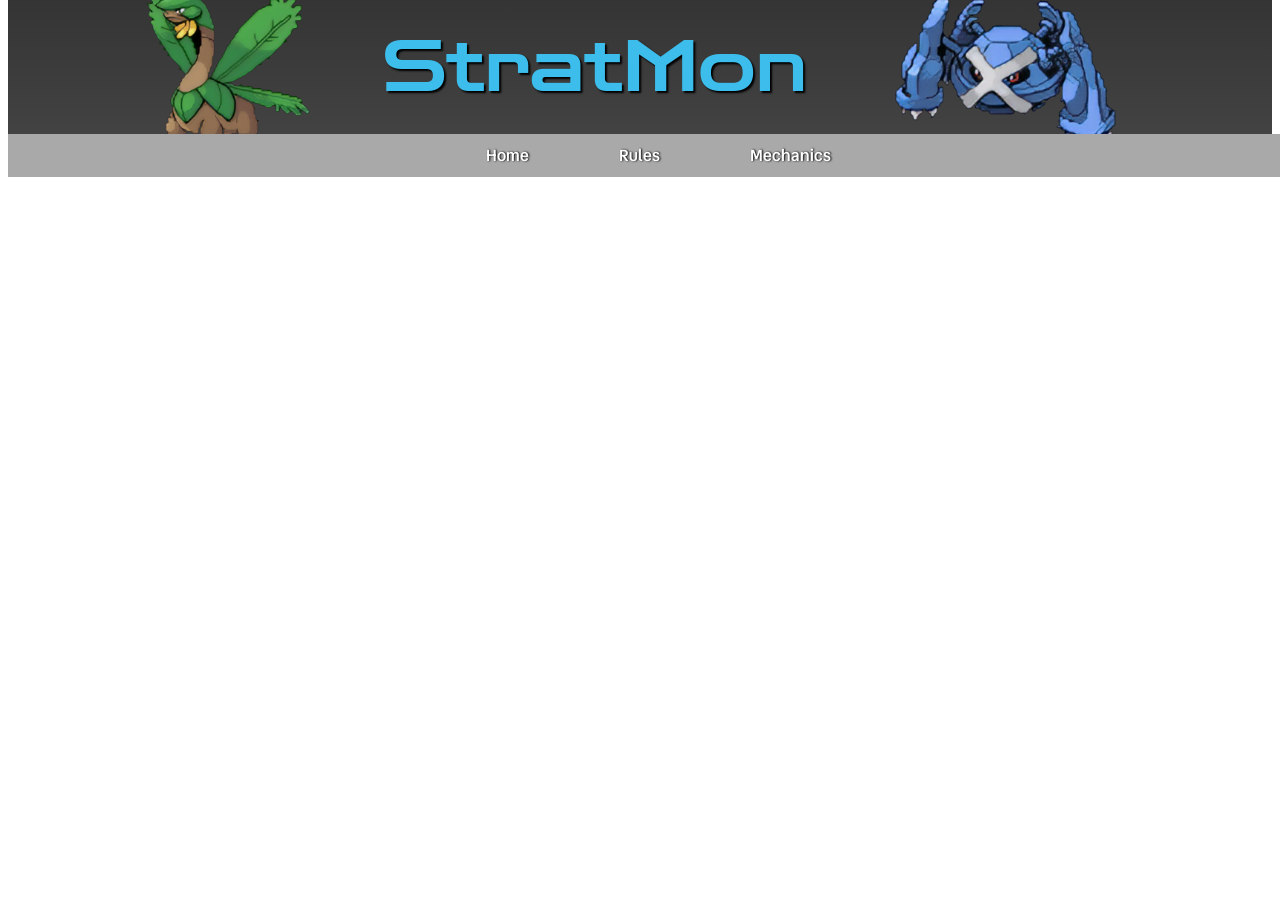
<file: trialing/nav.html>
<!DOCTYPE html>
<html lang="en">
<head>
    <meta charset="UTF-8">
    <meta name="viewport" content="width=device-width, initial-scale=1.0">
    <title>Document</title>
    <link rel="stylesheet" href="css/styles.css">
    <link rel="preconnect" href="https://fonts.googleapis.com">
    <link rel="preconnect" href="https://fonts.gstatic.com" crossorigin>
    <link href="https://fonts.googleapis.com/css2?family=Vend+Sans:ital,wght@0,300..700;1,300..700&family=Zen+Dots&display=swap" rel="stylesheet">
</head>
<header>
    <div id="upper-header">
        <img src="images/357.png" alt="Tropius" id="tropius">
        <h1 class="stratmon">StratMon</h1>
        <img src="images/376.png" alt="Metagross" id="metagross">
    </div>
    <nav>
        <ul>
            <li class="nav-font"><a href="#">Home</a></li>
            <li class="nav-font"><a href="#">Rules</a></li>
            <li class="nav-font"><a href="#">Mechanics</a></li>
        </ul>
    </nav>
</header>
<body>
 
</body>
</html>
</file>
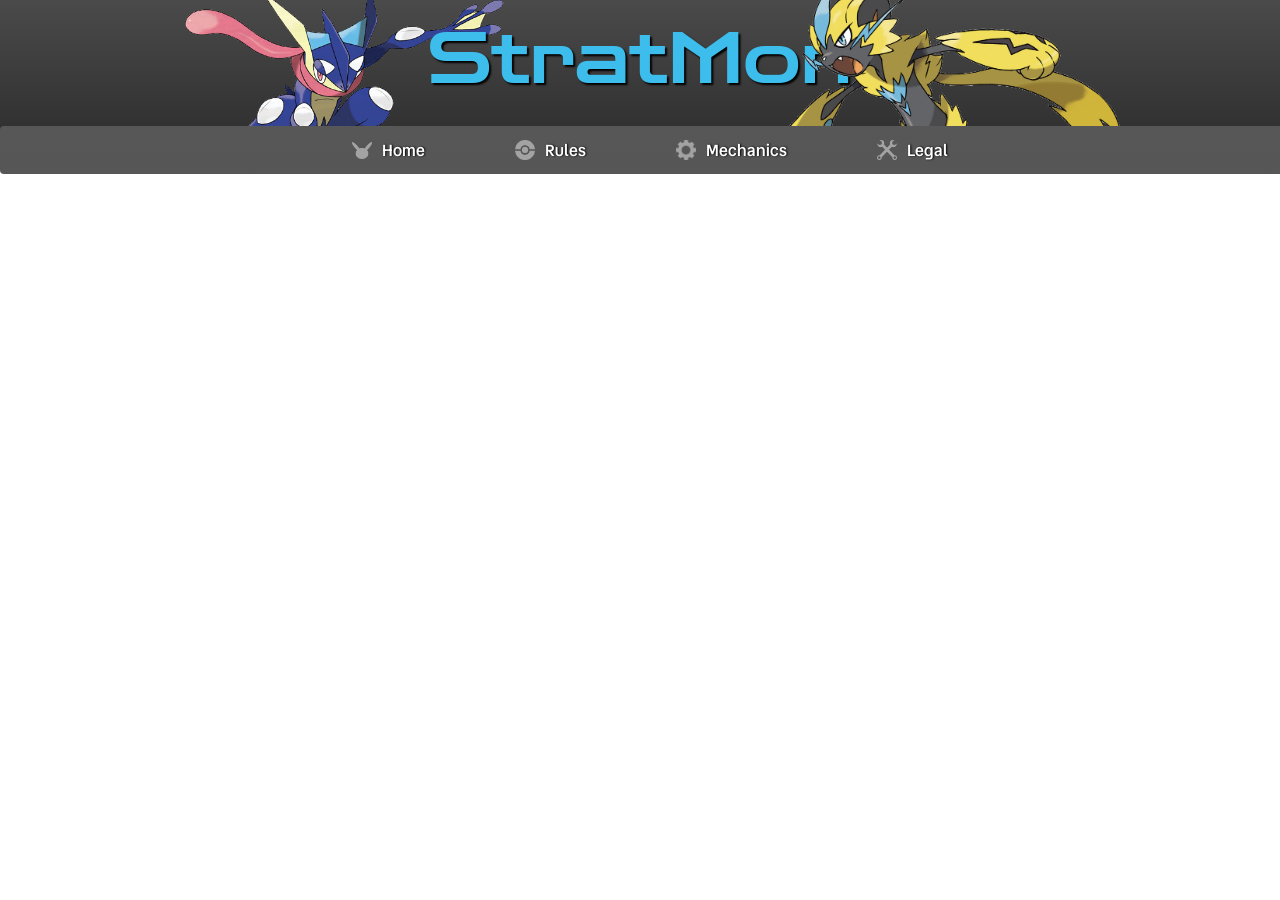
<file: trialing/nav1.html>
<!DOCTYPE html>
<html lang="en">
<head>
    <meta charset="UTF-8">
    <meta name="viewport" content="width=device-width, initial-scale=1.0">
    <title>StratMon</title>
    <link rel="stylesheet" href="css/styles1.css">
    <link rel="preconnect" href="https://fonts.googleapis.com">
    <link rel="preconnect" href="https://fonts.gstatic.com" crossorigin>
    <link href="https://fonts.googleapis.com/css2?family=Vend+Sans:ital,wght@0,300..700;1,300..700&family=Zen+Dots&display=swap" rel="stylesheet">
</head>
<body>
    <header>
        <div id="upper-header">
            <div id="greninja-div">
                <img src="images/greninja.png" alt="Greninja" id="greninja">
            </div>
            <div id="title">
                <h1 class="stratmon">StratMon</h1>
            </div>
            <div id="zeraora-div">
                <img src="images/zeraora.png" alt="Zeraora" id="zeraora">
            </div>
        </div>
        <nav>
            <ul>
                <li class="nav-font"><a href="#"><img src="images/nav-icons/pikachu.png" alt="pikachu-icon">Home</a></li>
                <li class="nav-font"><a href="#"><img src="images/nav-icons/pokeball.png" alt="pokeball-icon">Rules</a></li>
                <li class="nav-font"><a href="#"><img src="images/nav-icons/gear.png" alt="gear-icon">Mechanics</a></li>
                <li class="nav-font"><a href="#"><img src="images/nav-icons/wrench.png" alt="wrench-icon">Legal</a></li>
            </ul>
        </nav>
    </header>
</body>
</html>
</file>
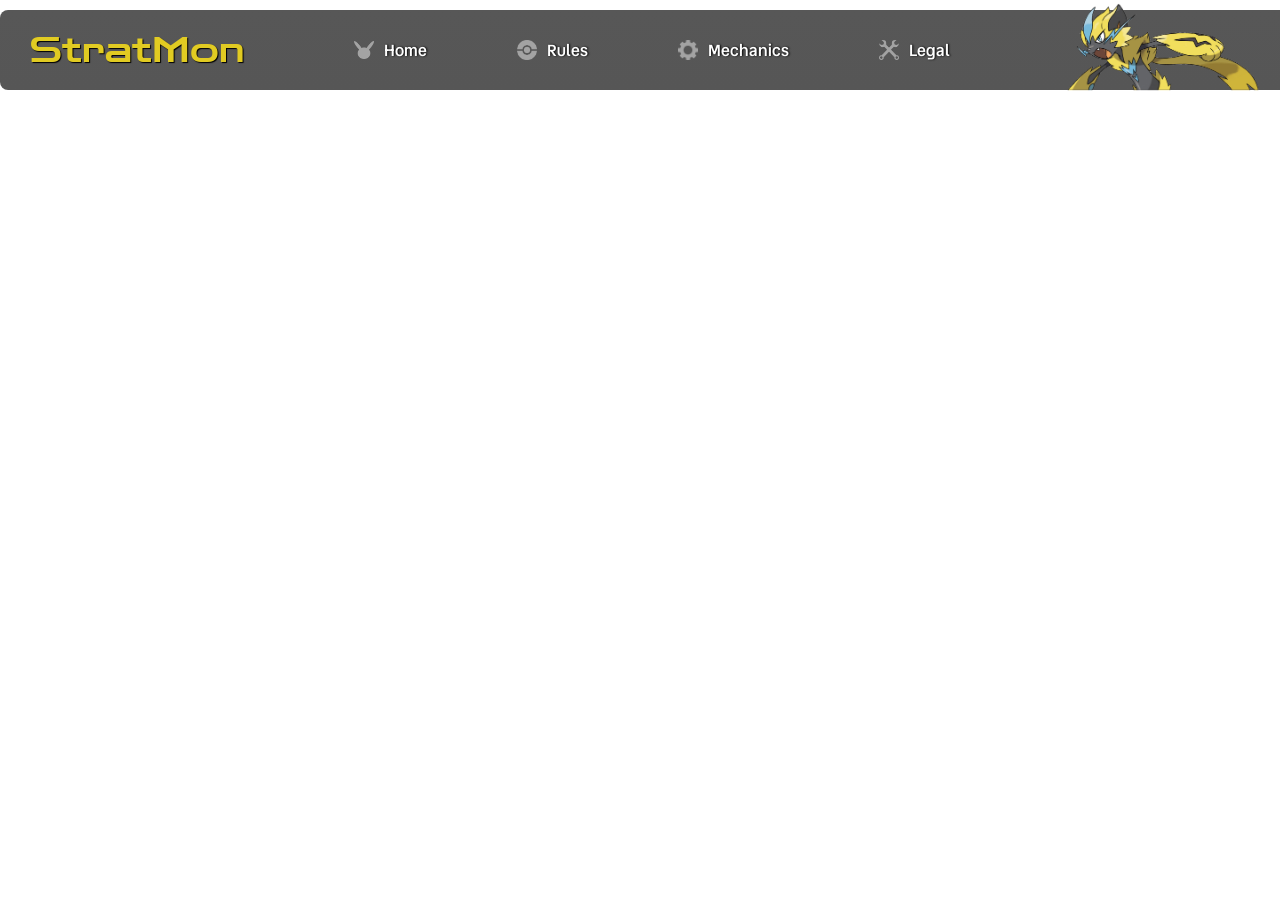
<file: trialing/nav2.html>
<!DOCTYPE html>
<html lang="en">
<head>
    <meta charset="UTF-8">
    <meta name="viewport" content="width=device-width, initial-scale=1.0">
    <title>StratMon</title>
    <link rel="stylesheet" href="css/styles2.css">
    <link rel="preconnect" href="https://fonts.googleapis.com">
    <link rel="preconnect" href="https://fonts.gstatic.com" crossorigin>
    <link href="https://fonts.googleapis.com/css2?family=Vend+Sans:ital,wght@0,300..700;1,300..700&family=Zen+Dots&display=swap" rel="stylesheet">
</head>
<header>
    </div>
    <nav>
        <div id="title">
            <h1 class="stratmon">StratMon</h1>
        </div>
        <ul>
            <li class="nav-font"><a href="#"><img src="images/nav icons/pikachu.png" alt="pikachu-icon">Home</a></li>
            <li class="nav-font"><a href="#"><img src="images/nav icons/pokeball.png" alt="pokeball-icon">Rules</a></li>
            <li class="nav-font"><a href="#"><img src="images/nav icons/gear.png" alt="gear-icon">Mechanics</a></li>
            <li class="nav-font"><a href="#"><img src="images/nav icons/wrench.png" alt="wrench-icon">Legal</a></li>
        </ul>
        <div id="zeraora-div">
            <img src="images/zeraora.png" alt="Zeraora" id="zeraora">
        </div>
    </nav>
</header>
<body>
 
</body>
</html>
</file>
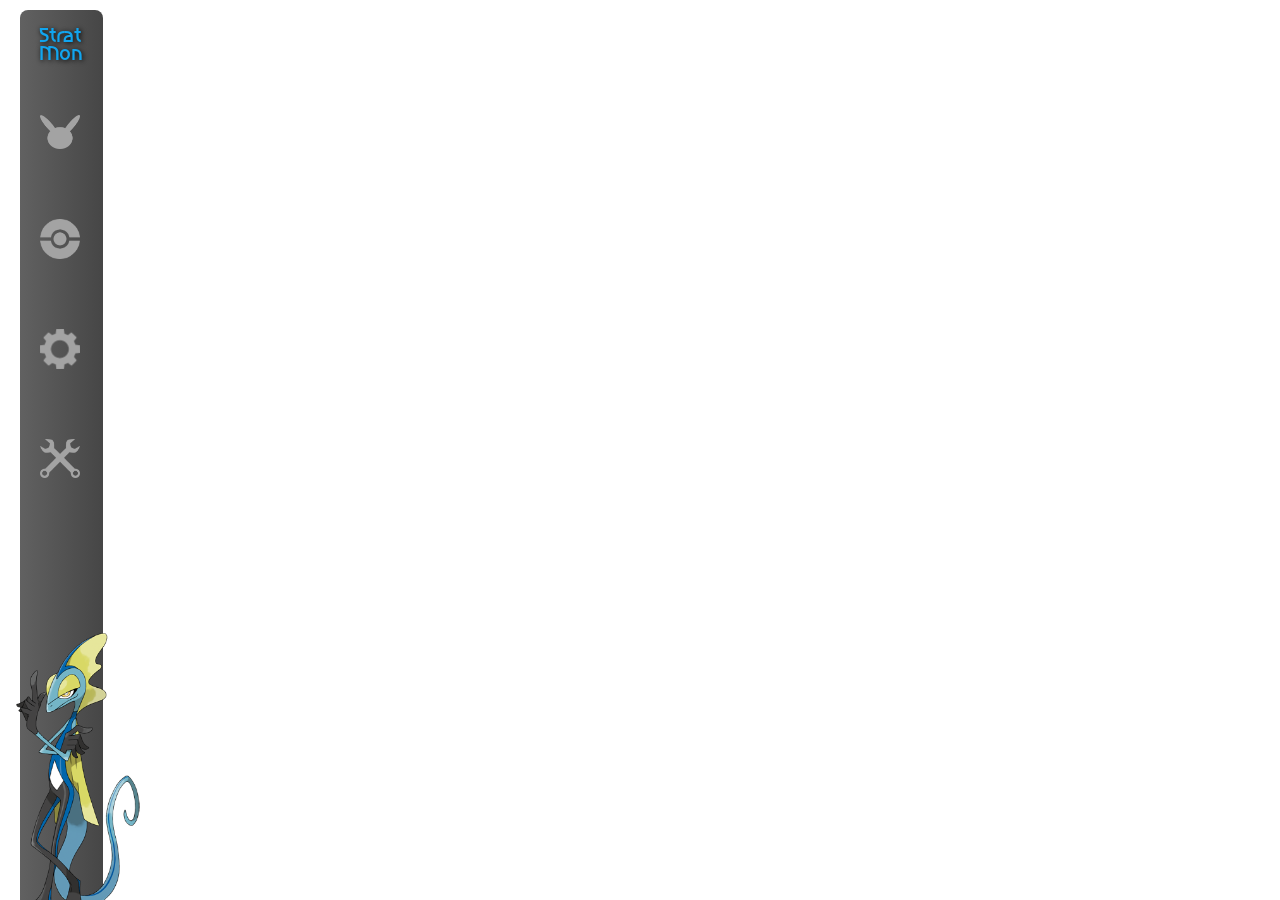
<file: trialing/nav3.html>
<!DOCTYPE html>
<html lang="en">
<head>
    <meta charset="UTF-8">
    <meta name="viewport" content="width=device-width, initial-scale=1.0">
    <title>StratMon</title>
    <link rel="stylesheet" href="css/styles3.css">
    <link rel="preconnect" href="https://fonts.googleapis.com">
    <link rel="preconnect" href="https://fonts.gstatic.com" crossorigin>
    <link href="https://fonts.googleapis.com/css2?family=Asimovian&family=Goldman:wght@400;700&display=swap" rel="stylesheet">
</head>
<header>
    <div id="title">
        <h1 class="stratmon">Strat</h1>
        <h1 class="stratmon">Mon</h1>
    </div>
    <nav>
        <ul>
            <li class="nav-font">
                <a href="#">
                    <img src="images/nav icons/pikachu.png" alt="pikachu-icon">
                    <span class="nav-text">Home</span>
                </a>
            </li>
            <li class="nav-font">
                <a href="#">
                    <img src="images/nav icons/pokeball.png" alt="pokeball-icon">
                    <span class="nav-text">Rules</span>
                </a>
            </li>
            <li class="nav-font">
                <a href="#">
                    <img src="images/nav icons/gear.png" alt="gear-icon">
                    <span class="nav-text">Mechanics</span>
                </a>
            </li>
            <li class="nav-font">
                <a href="#">
                    <img src="images/nav icons/wrench.png" alt="wrench-icon">
                    <span class="nav-text">Legal</span>
                </a>
            </li>
        </ul>
        <div id="image-div">
            <img src="images/inteleon.png" alt="Inteleon" id="inteleon">
        </div>
    </nav>
</header>
<body>
 
</body>
</html>
</file>
<file: css/styles.css>
/* FONTS ETC ALL SOURCED FROM GOOGLE FONTS */

.stratmon {
  font-family: "Zen Dots", sans-serif;
  font-weight: 400;
  font-style: normal;
  font-size: 70px;
  color: #3cbdec;
  text-shadow: black 2px 2px 2px;
  margin-top: 65px;
}

.nav-font {
  font-family: "Vend Sans", sans-serif;
  font-weight: 600;
  font-style: normal;
}

.roboto-p {
  font-family: "Roboto", sans-serif;
  font-weight: 400;
  font-style: normal;
  font-size: 16px;
  margin: 0;
}

.roboto-p-head {
  font-family: "Roboto", sans-serif;
  font-weight: 500;
  font-style: normal;
  font-size: 16px;
  margin-bottom: 10px;
  text-align: center;
}

.roboto-h1 {
  font-family: "Roboto", sans-serif;
  font-weight: 700;
  font-style: normal;
  font-size: 35px;
  margin: 0;
  text-align: center;
  margin-top: -30px;
  margin-bottom: 30px;
}

.roboto-h2 {
  font-family: "Roboto", sans-serif;
  font-weight: 700;
  font-style: normal;
  font-size: 22px;
  margin: 0;
  margin-bottom: 20px;
}

.roboto-h2-center {
  font-family: "Roboto", sans-serif;
  font-weight: 700;
  font-style: normal;
  font-size: 22px;
  text-align: center;
}

.roboto {
  font-family: "Roboto", sans-serif;
  font-weight: 400;
  font-style: normal;
  color: rgb(220, 219, 219);
  font-size: 14px;
  text-decoration: none;
}

.roboto-bold {
  font-family: "Roboto", sans-serif;
  font-weight: 600;
  font-style: normal;
  font-size: 16px;
  margin: 0;
}

.description {
  font-family: "Roboto", sans-serif;
  font-weight: 400;
  font-style: normal;
  font-size: 10px;
  margin: 0;
  margin-top: -10px;
  color: #2b2b2b;
  text-align: center;
}

.image-main-description {
  font-family: "Roboto", sans-serif;
  font-weight: 400;
  font-style: normal;
  font-size: 10px;
  margin: 0;
  color: #2b2b2b;
  text-align: center;
}

.grey-box-text {
  font-family: "Roboto", sans-serif;
  font-weight: 400;
  font-style: normal;
  font-size: 14px;
  margin: 0;
  color: #2b2b2b;
}

.text-link {
  text-decoration: none;
  color: rgb(0, 110, 255);
  font-weight: 500;
}

.text-link:hover {
  text-decoration: underline;
}

.f-caption {
  font-family: "Roboto", sans-serif !important;
  font-size: 14px !important;
  color: white !important;
}

/* STUFF USED IN EVERY PAGE */

body {
  background-image: url("../images/background.png");
  background-size: cover;
  background-position: center;
  background-repeat: round;
  margin: 0 auto;
  width: 100%;
  position: absolute;
  height: 100%;
  overflow-y: scroll;
}

header {
  width: 100%;
  margin: 0 auto;
}

main {
  width: 1300px;
  background-color: white;
  margin: 0 auto;
  border-radius: 4px 4px 0 0;
  margin-top: 0;
}

#content {
  padding: 60px;
}

figcaption {
  text-align: center;
}

dt {
  display: flex;
}

#li-padding {
  display: none;
  padding-bottom: 10px;
}

/* HEADER */

#upper-header {
  width: 100%;
  height: 200px;
  display: flex;
  align-items: center;
  margin: 0 auto;
  margin-top: -40px;
  margin-bottom: -50px;
  background-image: linear-gradient(to bottom, #525252, #2b2b2b);
}

#greninja {
  margin-top: 55px;
  width: 380px;
  margin-right: -50px;
}

#zeraora {
  width: 380px;
  margin-top: 160px;
  margin-left: -80px;
  object-fit: cover;
}

#greninja-div,
#zeraora-div,
#title {
  flex: 1;
  display: flex;
  align-items: center;
}

#greninja-div {
  justify-content: flex-end;
}

#zeraora-div {
  justify-content: flex-start;
}

#title {
  justify-content: center;
  width: 100%;
}

/* NAV BAR */

nav {
  width: 1300px;
  display: flex;
  margin: 0 auto;
  height: 80px;
  margin-top: 10px;
}

nav ul {
  border-radius: 4px;
  width: 100%;
  display: flex;
  align-items: center;
  justify-content: center;
  list-style: none;
  gap: 50px;
  padding: 0;
  background-image: linear-gradient(to bottom, #5e5e5e, #555555);
}

nav ul li:hover {
  background-color: #3f3f3f;
}

nav ul li a {
  padding-left: 20px;
  padding-right: 20px;
  padding-top: 12.5px;
  padding-bottom: 12px;
  display: flex;
  align-items: center;
  justify-content: center;
  text-decoration: none;
  color: white;
  text-shadow: black 1px 0 2px;
}

nav ul li a img {
  width: 20px;
  margin-right: 10px;
}

/* FOOTER */

footer {
  margin: 0 auto;
  margin-top: auto;
  border-top: 2px solid #2c2c2c;
  align-items: center;
  display: flex;
  width: 1260px;
  height: 30px;
  padding: 10px 20px;
  background: linear-gradient(to right, #5a5a5a, #3f3f3f);
}

footer a {
  margin-left: auto;
}

footer a:hover {
  text-decoration: underline;
}

footer ul {
  display: flex;
}

footer ul li {
  list-style-type: none;
  padding-right: 30px;
}

/* CONTENT BOXES AND OTHER UI STUFF */

#grey-box {
  background-color: rgb(238, 238, 238);
  padding: 20px;
  border-radius: 8px;
}

#main-image {
  width: 100%;
  border-radius: 4px;
  margin: 10px 0;
}

#image-main img {
  border-radius: 4px;
}

.box-content {
  padding: 20px;
}

.box-images {
  display: flex;
  margin: 0 auto;
  justify-content: center;
}

.box-images img {
  width: 200px;
}

/* HOME PAGE */

#introduction,
#evolution {
  margin-top: 30px;
  border: 2px solid rgb(224, 224, 224);
  border-radius: 4px;
  background-color: #f5f5f5;
  /* box-shadow: 0 0 20px 1px rgb(231, 231, 231); */
}

.home-box-content {
  display: flex;
  padding: 20px;
}

.home-box-content img {
  border-radius: 4px;
}

#introduction img,
#evolution img {
  margin: 0;
  width: 300px;
}

#introduction figure,
#evolution figure {
  margin: 0;
  padding-left: 50px;
}

#introduction figure figcaption {
  width: 200px;
  margin: 0 auto;
}

/* RULES PAGE */

#boxes {
  display: flex;
}

#left-box {
  padding-right: 30px;
}

#top-left-box {
  position: relative;
  background: linear-gradient(135deg, #d6e4f0, #b8d0e3);
  width: 575px;
  border-radius: 4px;
}

#top-left-box::after {
  content: "";
  position: absolute;
  bottom: 0;
  right: 0;
  width: 400px;
  height: 400px;
  background: url("../images/background-images/garchompsil.png") no-repeat center/contain;
  opacity: 0.04;
  filter: brightness(0);
}

#bottom-left-box {
  position: relative;
  background: linear-gradient(135deg, #e6d6f5, #cbb4ec);
  width: 575px;
  border-radius: 4px;
}

#bottom-left-box img {
  margin-top: 18px;
}

#bottom-left-box::after {
  content: "";
  position: absolute;
  bottom: 0;
  right: 0;
  width: 400px;
  height: 400px;
  background: url("../images/background-images/landorussil.png") no-repeat center/contain;
  opacity: 0.04;
  filter: brightness(0);
}

#bottom-left-h2 {
  margin-top: 30px;
  border-bottom: 2px solid rgba(0, 0, 0, 0.1);
  background: rgba(255, 255, 255, 0.3);
  width: 100%;
  padding-top: 1px;
  border-radius: 4px 4px 0 0;
}

#top-right-box {
  position: relative;
  background: linear-gradient(135deg, #d9f0dc, #b8e0c2);
  width: 575px;
  border-radius: 4px;
}

#top-right-box::after {
  content: "";
  position: absolute;
  bottom: 0;
  right: 0;
  width: 400px;
  height: 500px;
  background: url("../images/background-images/rayquazasil.png") no-repeat center/contain;
  opacity: 0.04;
  filter: brightness(0);
}

#bottom-right-box {
  position: relative;
  background: linear-gradient(135deg, #f5e0c7, #e8c39e);
  width: 575px;
  border-radius: 4px;
}

#bottom-right-box::after {
  content: "";
  position: absolute;
  bottom: 0;
  right: 0;
  width: 400px;
  height: 400px;
  background: url("../images/background-images/arceussil.png") no-repeat center/contain;
  opacity: 0.04;
  filter: brightness(0);
}

.top-left-h2 {
  margin-top: 30px;
  border-bottom: 2px solid rgba(0, 0, 0, 0.1);
  background: rgba(255, 255, 255, 0.3);
  width: 100%;
  padding-top: 1px;
  border-radius: 4px 4px 0 0;
}

#bottom-box {
  position: relative;
  background: linear-gradient(135deg, #e5e5e5, #cfcfcf);
  width: 100%;
  border-radius: 4px;
}

#bottom-h2 {
  font-family: "Roboto", sans-serif;
  font-weight: 700;
  font-style: normal;
  font-size: 22px;
  text-align: center;
  margin-left: 20px;
}

#bottom-box-content {
  padding: 20px;
  display: flex;
}

#bottom-images{
  margin-bottom: 0;
}

#bottom-images img {
  width: 250px;
  margin-top: -40px;
}

/* MECHANICS PAGE */

.mechanics-section {
  margin-top: 50px;
  display: flex;
  height: 413px;
}

.mechanics-section-text {
  width: 570px;
  margin-right: 35px;
  background-image: linear-gradient(135deg, #d6e4f0, #b8d0e3);
  border-radius: 4px;
}

.mechanics-section-text-2 {
  width: 570px;
  margin-left: 35px;
  background: linear-gradient(135deg, #d9f0dc, #b8e0c2);
  border-radius: 4px;
}

.mechanics-section-text-3 {
  width: 570px;
  margin-right: 35px;
  background: linear-gradient(135deg, #f5e0c7, #e8c39e);
  border-radius: 4px;
}

.mechanics-text-box {
  padding: 20px;
}

.mechanics-section-image,
.video-section-image {
  box-shadow: 0 0 10px 1px rgb(191, 191, 191);
  position: relative;
  overflow: hidden;
  border-radius: 4px;
}

.mechanics-section-image {
  width: 570px;
  height: 413px;
}

.mechanics-section-image img,
.video-section-image img {
  width: 100%;
  height: 100%;
  border-radius: 4px;
  object-fit: cover;
  transition: transform 0.3s ease;
}

.mechanics-section-image:hover img,
.video-section-image:hover img {
  transform: scale(1.05);
}

.image-overlay {
  position: absolute;
  top: 0;
  bottom: 0;
  right: 0;
  left: 0;
  background: #686868;
  color: white;
  display: flex;
  align-items: center;
  justify-content: center;
  opacity: 0;
  transition: opacity 0.3s ease;
}

.image-overlay p {
  font-size: 25px;
}

.video-section-image .image-overlay p {
  font-size: 15px;
}

.mechanics-section-image:hover .image-overlay,
.video-section-image:hover .image-overlay {
  opacity: 0.5;
}

figure.mechanics-section-image {
  margin: 0;
}

#mechanics-bottom {
  width: 1180px;
  margin: 0 auto;
  margin-top: 50px;
}

#mechanics-bottom img {
  width: 100%;
  aspect-ratio: 16/9;
}

#mechanics-bottom-text {
  background: linear-gradient(135deg, #e5e5e5, #cfcfcf);
  border-radius: 4px;
  width: 1180px;
  margin: 0 auto;
}

#mechanics-bottom-text h2 {
  margin-top: 0;
  text-align: center;
}

#bottom-text-content {
  padding: 20px;
  display: flex;
}

#mechanics-bottom-top {
  display: flex;
}

.mechanics-h2 {
  border-bottom: 2px solid rgba(0, 0, 0, 0.1);
  background: rgba(255, 255, 255, 0.3);
  width: 100%;
  padding-top: 1px;
  border-radius: 4px 4px 0 0;
  text-align: left;
}

.mechanics-h2 h2 {
  padding-top: 20px;
  padding-right: 20px;
  text-align: right;
}

.mechanics-section-text-2 .mechanics-h2 h2 {
  padding-top: 20px;
  padding-left: 20px;
  text-align: left;
}

.video-card {
  width: 250px;
  margin-top: 60px;
  margin-right: 61px;
}

.video-card img {
  margin: 0 auto;
}

#video-section {
  display: flex;
  margin-top: -40px;
}

#video-section-left {
  margin-right: 55px;
  display: flex;
}

#video-section-right {
  margin-left: 55px;
  display: flex;
}

.video-section-image {
  width: 250px;
  height: 200px;
}

.advice-image {
  width: 160px !important;
  height: 120px;
}

/* LEGAL PAGE */

#legal-content {
  margin-top: 35px;
  border-radius: 4px;
  border: 2px solid #e0e0e0;
  background-color: #f5f5f5;
}

#legal-content-text {
  padding: 20px;
}

.legal,
#legal-top {
  padding-bottom: 20px;
  border-bottom: 2px solid rgb(224, 224, 224);
}

.legal,
#legal-bottom {
  margin-top: 20px;
}
</file>
<file: trialing/css/styles-footer-1.css>
.roboto{
  font-family: "Roboto", sans-serif;
  font-weight: 400;
  font-style: normal;
  color: rgb(220, 219, 219);
  font-size: 14px;
  text-decoration: none;
}

body{
  display: flex;
  margin: 0 auto;
  width: 1300px;
  height: 100vh;
}

footer{
  margin-top: auto;
  border-top: 2px solid #2c2c2c;
  align-items: center;
  display: flex;
  width: 100%;
  height: 30px;
  padding: 10px 20px;
  background: linear-gradient(to right, #5a5a5a, #3f3f3f);
}

footer a:hover{
  text-decoration: underline;
}

footer a{
  margin-left: auto;
}

ul{
  display: flex;
}

ul li{
  list-style-type: none;
  padding-right: 30px;
}
</file>
<file: trialing/css/styles-footer-2.css>
.roboto{
  font-family: "Roboto", sans-serif;
  font-optical-sizing: auto;
  font-weight: 400;
  font-style: normal;
  color: rgb(220, 219, 219);
  font-size: 14px;
  text-decoration: none;
}

body{
  display: flex;
  margin: 0 auto;
  width: 1300px;
  height: 100vh;
}

footer{
  margin-top: auto;
  border-top: 2px solid #2c2c2c;
  align-items: center;
  display: flex;
  width: 100%;
  height: 50px;
  position: bottom;
  padding: 10px 20px;
  background: linear-gradient(to right, #5a5a5a, #3f3f3f);
}

footer a:hover{
  text-decoration: underline;
}

#middle-footer,#right-footer,#left-footer{
  padding: 0;
  text-align: center;
  flex: 1;
}

#middle-footer{
  border-left: 1px solid #2c2c2c;
  border-right: 1px solid #2c2c2c;
}

footer ul li{
  list-style-type: none;
}

footer ul{
  padding: 0;
}
</file>
<file: trialing/css/styles-footer-3.css>
.roboto{
  font-family: "Roboto", sans-serif;
  font-optical-sizing: auto;
  font-weight: 400;
  font-style: normal;
  color: rgb(220, 219, 219);
  font-size: 14px;
  text-decoration: none;
}

body{
  display: flex;
  margin: 0 auto;
  width: 1300px;
  height: 100vh;
}

footer{
  margin-top: auto;
  border-top: 2px solid #2c2c2c;
  align-items: center;
  display: flex;
  width: 100%;
  height: 50px;
  position: bottom;
  padding: 10px 20px;
  background: linear-gradient(to right, #5a5a5a, #3f3f3f);
}

footer a:hover{
  text-decoration: underline;
}

#left-footer{
  padding: 0;
  text-align: center;
  justify-content: center;
  align-items: center;
  width: 60%;
}

footer ul li{
  list-style-type: none;
}

footer ul{
  padding: 0;
}

#left-footer-top{
  padding-top: 5px;
}

#right-footer{
  width: 40%;
  align-items: right;
  justify-content: right;
  text-align: right;
}

#right-footer ul{
  display: flex;
}

#right-footer ul li{
  width: 50px;
  margin-top: 10px;
}

#right-footer ul li p{
  width: 50%;
}
</file>
<file: trialing/css/styles.css>
.stratmon{
  font-family: "Zen Dots", sans-serif;
  font-weight: 400;
  font-style: normal;
  font-size: 70px;
  color: #3cbdec;
  text-shadow: black 2px 2px 2px;
}

.nav-font{
  font-family: "Vend Sans", sans-serif;
  font-optical-sizing: auto;
  font-weight: 600;
  font-style: normal;
}

header{
  width: 100%;
  margin: 0 auto;
}

#upper-header{
  width: 100%;
  height: 200px;
  display: flex;
  align-items: center;
  margin: 0 auto;
  justify-content: center;
  margin-top: -40px;
  margin-bottom: -50px;
  background-image: linear-gradient(to top, #464646, #313131);
}

#tropius{
  margin-right: 60px;
  width: 190px;
}

#metagross{
  margin-left: 60px;
  width: 280px;
  margin-top: 10px;
}

nav{
  width: 1300px;
  display: flex;
  margin: 0 auto;

}

nav ul{
  width: 100%;
  display: flex;
  align-items: center;
  justify-content: center;
  list-style: none;
  gap: 50px;
  padding: 0;
  background-color: darkgray;
}

nav ul li{
  padding: 10px 20px;
}

nav ul li a{
  text-decoration: none;
  color: white;
  text-shadow: black 1px 0px 2px;
}
</file>
<file: trialing/css/styles1.css>
.stratmon{
  font-family: "Zen Dots", sans-serif;
  font-weight: 400;
  font-style: normal;
  font-size: 70px;
  color: #3cbdec;
  text-shadow: black 2px 2px 2px;
}

.nav-font{
  font-family: "Vend Sans", sans-serif;
  font-weight: 600;
  font-style: normal;
}

header{
  width: 100%;
  margin: 0 auto;
}

#upper-header{
  width: 100%;
  height: 200px;
  display: flex;
  align-items: center;
  margin: 0 auto;
  margin-top: -40px;
  margin-bottom: -50px;
  background-image: linear-gradient(to bottom, #525252, #2b2b2b);
}

#greninja{
  margin-top: 50px;
  width: 350px;
  margin-right: -80px;
}

#greninja-div,#zeraora-div,#title{
  flex: 1;
  display: flex;
  align-items: center;
}

#greninja-div{
  justify-content: flex-end;
}

#zeraora-div{
  justify-content: flex-start;
}

#title{
  justify-content: center;
}

#zeraora{
  width: 350px;
  margin-top: 140px;
  margin-left: -80px;
  object-fit: cover;
}

nav{
  width: 1300px;
  display: flex;
  margin: 0 auto;
  height: 80px;
}

nav ul{
  border-radius: 4px;
  width: 100%;
  display: flex;
  align-items: center;
  justify-content: center;
  list-style: none;
  gap: 50px;
  padding: 0;
  background-image: linear-gradient(to bottom, #575757, #565656);
}

nav ul li{
  padding-left:20px;
  padding-right:20px;
  padding-top:12.5px;
  padding-bottom: 12px;
}

nav ul li:hover{
  background-color: #3f3f3f;
}

nav ul li a img{
  width: 20px;
  margin-right: 10px;
}

nav ul li a{
  display: flex;
  align-items: center;
  justify-content: center;
  text-decoration: none;
  color: white;
  text-shadow: black 1px 0px 2px;
}

body{
  margin: 0 auto;
}
</file>
<file: trialing/css/styles2.css>
.stratmon{
  margin-left: 30px;
  font-family: "Zen Dots", sans-serif;
  font-weight: 400;
  font-style: normal;
  font-size: 35px;
  color: #e1cb22;
  text-shadow: black 1px 1px 1px;
}

.nav-font{
  font-family: "Vend Sans", sans-serif;
  font-optical-sizing: auto;
  font-weight: 600;
  font-style: normal;
}

header{
  width: 100%;
  margin: 0 auto;
  margin-top: 10px;
}

#zeraora{
  width: 200px;
  margin-top: 84px;
  margin-right: 40px;
  object-fit: cover;
}

nav{
  width: 1300px;
  display: flex;
  margin: 0 auto;
  height: 80px;
  background-image: linear-gradient(to bottom, #575757, #565656);
  align-items: center;
  justify-content: center;
  border-radius: 8px;
}

nav ul{
  width: 100%;
  display: flex;
  align-items: center;
  justify-content: center;
  list-style: none;
  gap: 50px;
  padding: 0;
}

nav ul li{
  padding: 10px 20px;
}

nav ul li:hover{
  background-color: #414141;
}

nav ul li a img{
  width: 20px;
  margin-right: 10px;
}

nav ul li a{
  display: flex;
  align-items: center;
  justify-content: center;
  text-decoration: none;
  color: white;
  text-shadow: black 1px 0px 2px;
}

body{
  margin: 0 auto;
}
</file>
<file: trialing/css/styles3.css>
.stratmon{
  font-family: "Asimovian", sans-serif;
  font-weight: 400;
  font-style: normal;
  font-size: 20px;
  color: rgb(17, 165, 239);
  text-shadow: black 1px 1px 5px;
}

.nav-font{
  font-family: "Goldman", sans-serif;
  font-weight: 400;
  font-style: normal;
}

#title{
  line-height: 4px;
  margin-left: 19px;
  padding-top: 10px;
}

header{
  position: fixed;
  border-radius: 8px;
  margin-left: 20px;
  width: 83px;
  min-height: 100px;
  margin-top: 10px;
  background-image: linear-gradient(to right, #616161, #464646);
}

#image-div{
  margin-top: auto;
  padding: 20px;
} 

#image-div img{
  width: 300px;
  margin-top: 100px;
  margin-left: -120px;
  display: block;
}

nav{
  margin-top: 50px;
  width: 100%;
  height: 90%;
  border-radius: 8px;
}

nav ul{
  height: 100%;
  width: 100%;
  align-items: center;
  justify-content: center;
  list-style: none;
  gap: 50px;
  padding: 0;
}

nav ul li{
  padding: 10px 20px;
  margin-top: 50px;
}

nav ul li:hover{
  background-color: #414141;
}

nav ul li a img{
  width: 40px;
  margin-right: 10px;
}

nav ul li a{
  display: flex;
  text-decoration: none;
  color: white;
  text-shadow: black 1px 0px 2px;
}

body{
  margin: 0;
}

.nav-text{
  display: none;
  position: absolute;
  transform: translateY(50%);
  transition: 0.5s;
  background-color: #414141;
  margin-left: 50px;
  padding-right: 5px;
}

nav ul li a:hover .nav-text{
  display: block;
}

nav ul li:hover .nav-text{
  display: block;
}
</file>
